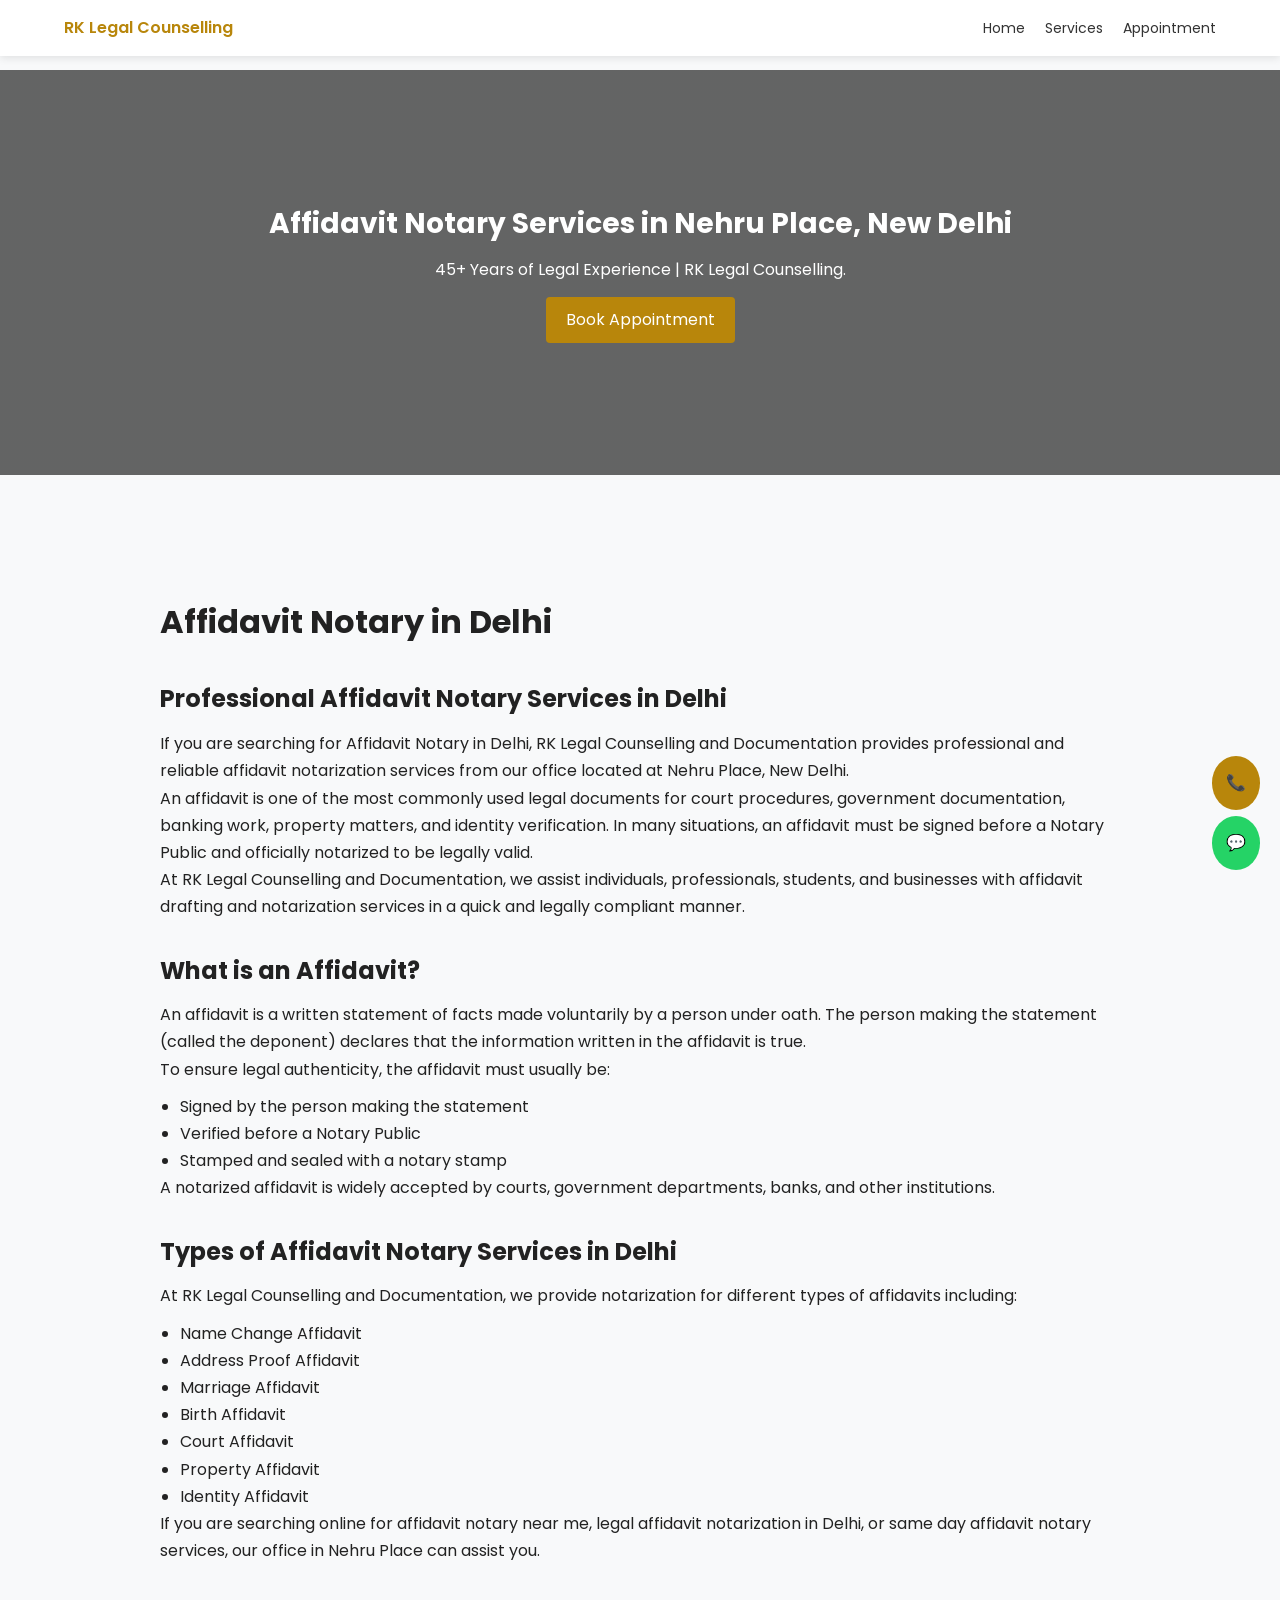
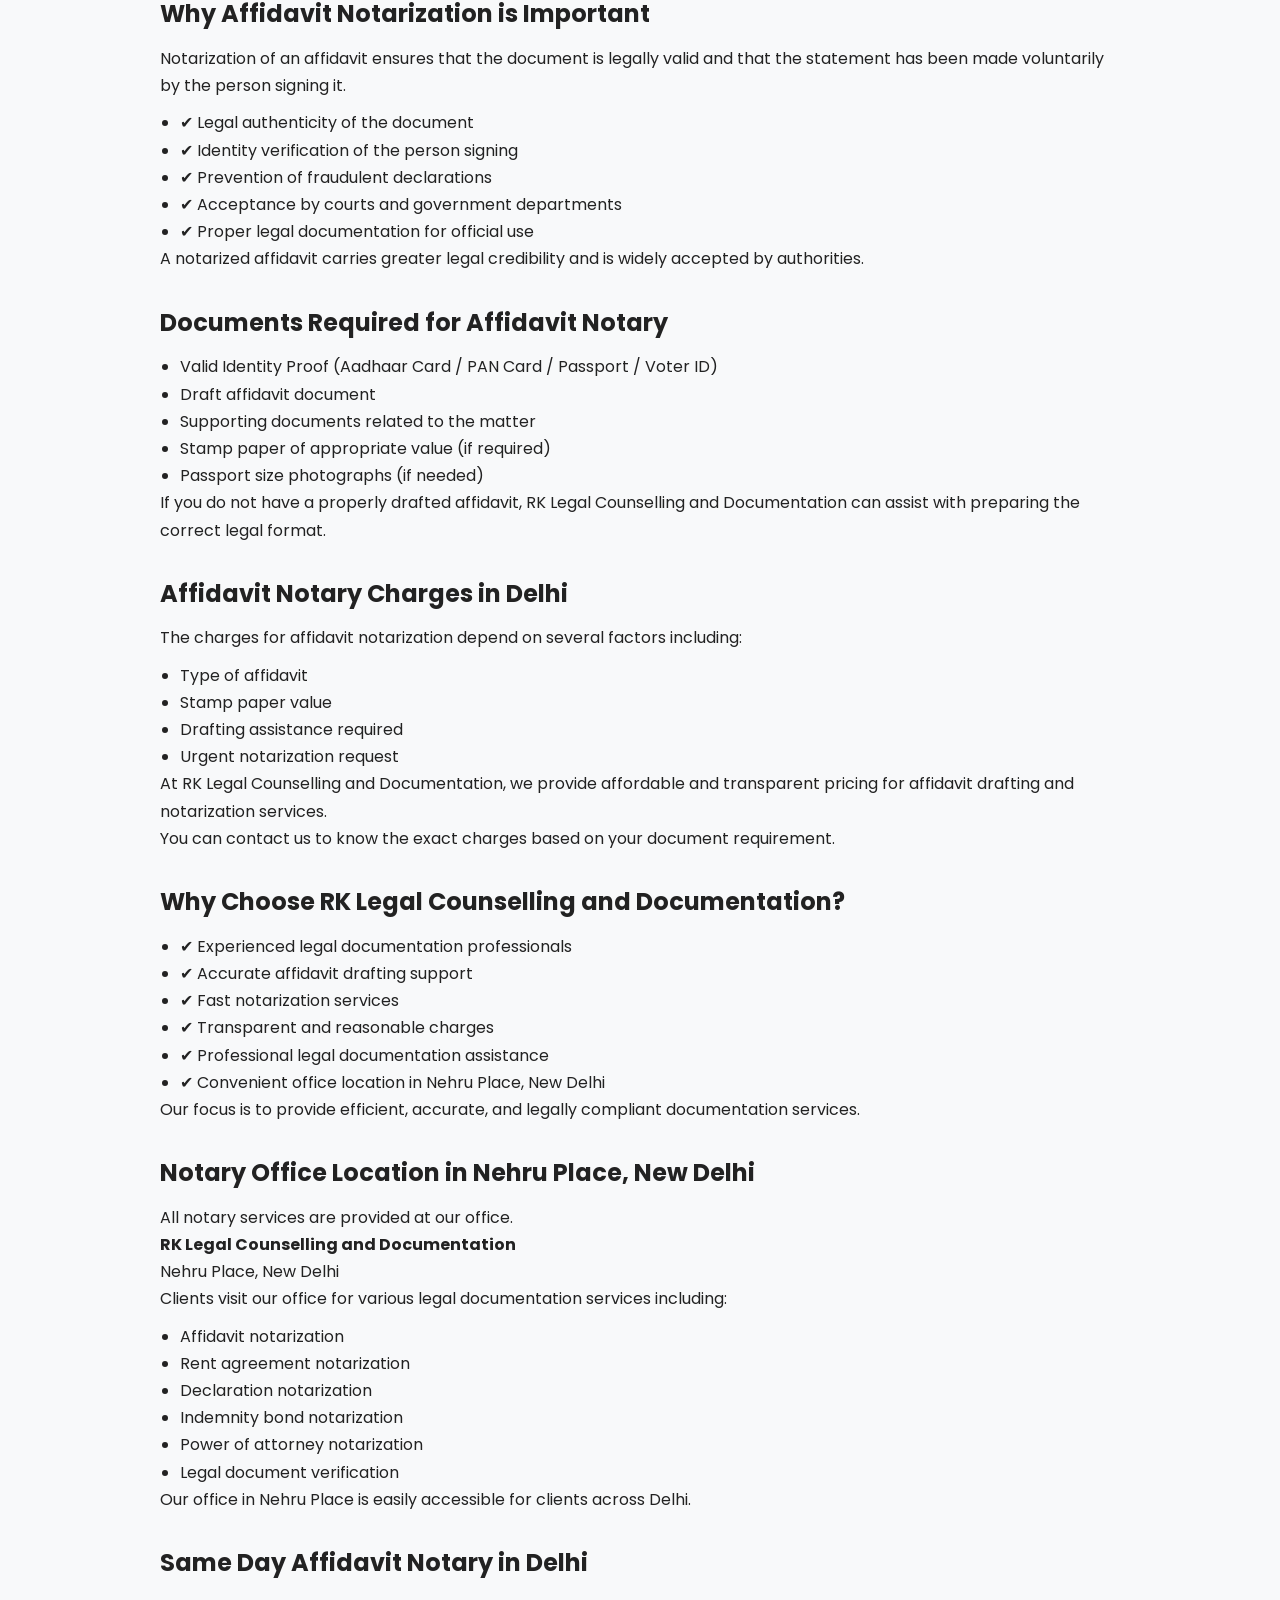
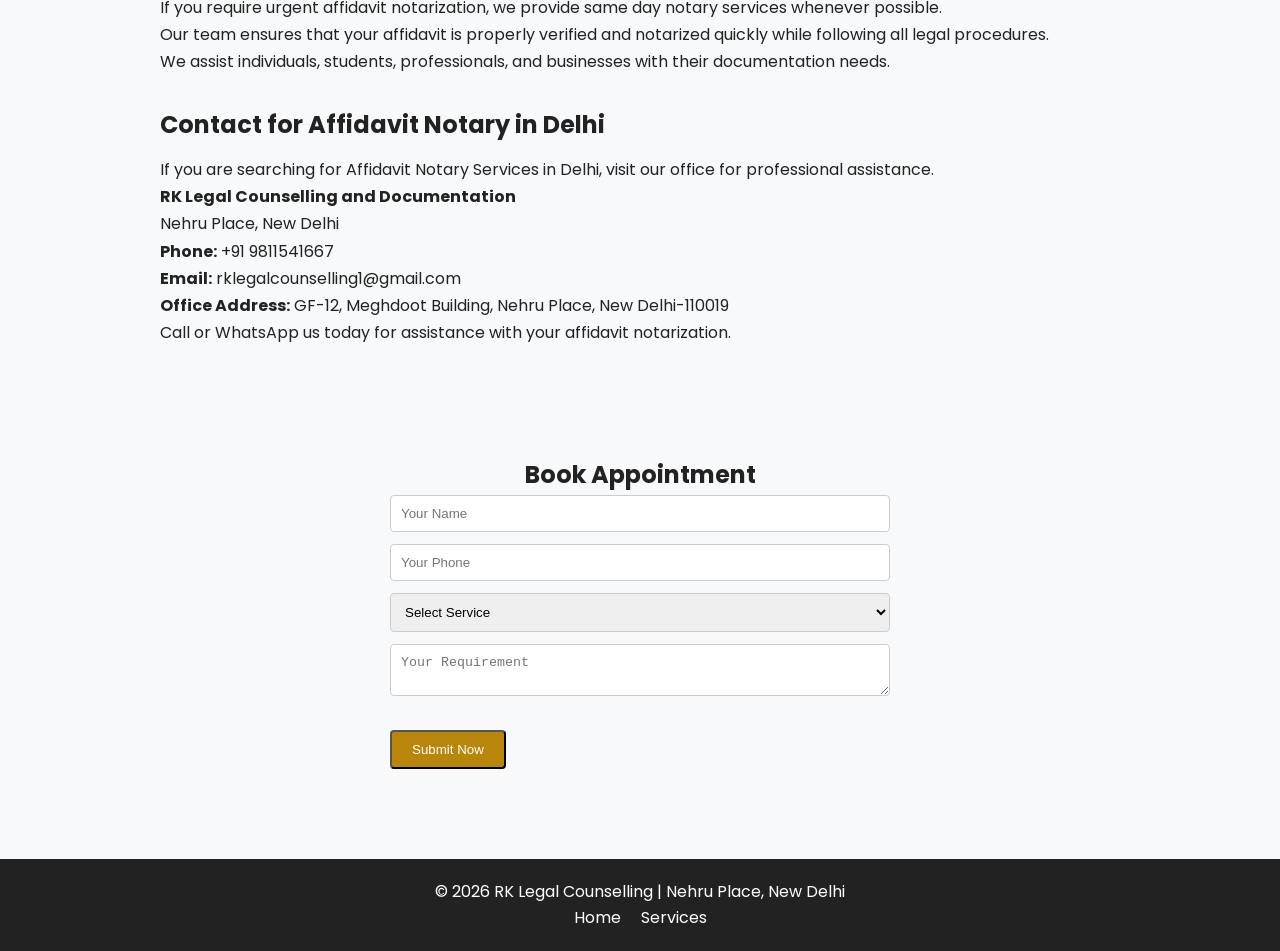
<file: affidavit-notary-delhi.html>
<!DOCTYPE html>
<html lang="en">
<head>
<meta charset="UTF-8">
<meta name="viewport" content="width=device-width, initial-scale=1.0">

<title>Affidavit Notary in Delhi | Notary Public in Nehru Place | 45+ Years Experience | RK Legal Counselling</title>

<meta name="description" content="Affidavit Notary in Delhi at RK Legal Counselling, Nehru Place. 45+ Years of Legal Experience in Notary Public Services, Affidavit Attestation, Legal Verification & Document Notarization for Delhi NCR clients.">
<link rel="icon" type="image/png" href="fevicon.png">
<link href="https://fonts.googleapis.com/css2?family=Poppins:wght@400;600&display=swap" rel="stylesheet">

<style>

/* RESET */
*{
margin:0;
padding:0;
box-sizing:border-box;
}

body{
font-family:'Poppins',sans-serif;
background:#f8f9fa;
color:#222;
line-height:1.6;
}

/* NAVBAR */
.navbar{
position:fixed;
top:0;
width:100%;
background:white;
display:flex;
justify-content:space-between;
align-items:center;
padding:15px 5%;
box-shadow:0 2px 8px rgba(0,0,0,0.1);
z-index:1000;
}

.logo a{
text-decoration:none;
color:#b8860b;
font-weight:600;
}

.nav-links{
display:flex;
gap:20px;
list-style:none;
}

.nav-links a{
text-decoration:none;
color:#333;
font-size:14px;
}

/* HERO */
.hero{
margin-top:70px;
height:45vh;
background:linear-gradient(rgba(0,0,0,.6),rgba(0,0,0,.6)),
url('https://images.unsplash.com/photo-1589829545856-d10d557cf95f');
background-size:cover;
background-position:center;
display:flex;
align-items:center;
justify-content:center;
text-align:center;
color:white;
padding:20px;
}

.hero h1{
font-size:28px;
margin-bottom:10px;
}

.btn-gold{
background:#b8860b;
color:white;
padding:10px 20px;
border-radius:4px;
text-decoration:none;
display:inline-block;
margin-top:15px;
}

/* CONTENT */
.page-content{
max-width:1000px;
margin:auto;
padding:120px 20px 60px;
line-height:1.7;
}

.page-content h1{
font-size:32px;
margin-bottom:10px;
}

.page-content h2{
margin-top:30px;
margin-bottom:10px;
}

.page-content ul{
margin-left:20px;
margin-top:10px;
}

/* APPOINTMENT */
.appointment{
padding:50px 5%;
}

form{
max-width:500px;
margin:auto;
}

form input,
form select,
form textarea{
width:100%;
padding:10px;
margin-bottom:12px;
border-radius:4px;
border:1px solid #ccc;
}

/* FOOTER */
footer{
background:#222;
color:white;
text-align:center;
padding:20px;
margin-top:40px;
}

footer a{
color:white;
text-decoration:none;
margin:0 8px;
}

/* FLOAT BUTTONS */
.float-call{
position:fixed;
bottom:90px;
right:20px;
background:#b8860b;
color:white;
padding:14px;
border-radius:50%;
text-decoration:none;
}

.float-whatsapp{
position:fixed;
bottom:30px;
right:20px;
background:#25D366;
color:white;
padding:14px;
border-radius:50%;
text-decoration:none;
}

</style>
</head>

<body>

<!-- NAVBAR -->
<nav class="navbar">
<div class="logo">
<a href="index.html">RK Legal Counselling</a>
</div>

<ul class="nav-links">
<li><a href="index.html">Home</a></li>
<li><a href="index.html#services">Services</a></li>
<li><a href="index.html#appointment">Appointment</a></li>
</ul>
</nav>


<!-- HERO -->
<section class="hero">
<div>
<h1>Affidavit Notary Services in Nehru Place, New Delhi</h1>
<p>45+ Years of Legal Experience | RK Legal Counselling.</p>
<a href="#appointment" class="btn-gold">Book Appointment</a>
</div>
</section>


<!-- CONTENT -->
<section class="page-content">

<h1>Affidavit Notary in Delhi</h1>

<h2>Professional Affidavit Notary Services in Delhi</h2>

<p>
If you are searching for Affidavit Notary in Delhi, RK Legal Counselling and Documentation provides professional and reliable affidavit notarization services from our office located at Nehru Place, New Delhi.
</p>

<p>
An affidavit is one of the most commonly used legal documents for court procedures, government documentation, banking work, property matters, and identity verification. In many situations, an affidavit must be signed before a Notary Public and officially notarized to be legally valid.
</p>

<p>
At RK Legal Counselling and Documentation, we assist individuals, professionals, students, and businesses with affidavit drafting and notarization services in a quick and legally compliant manner.
</p>

<h2>What is an Affidavit?</h2>

<p>
An affidavit is a written statement of facts made voluntarily by a person under oath. The person making the statement (called the deponent) declares that the information written in the affidavit is true.
</p>

<p>
To ensure legal authenticity, the affidavit must usually be:
</p>

<ul>
<li>Signed by the person making the statement</li>
<li>Verified before a Notary Public</li>
<li>Stamped and sealed with a notary stamp</li>
</ul>

<p>
A notarized affidavit is widely accepted by courts, government departments, banks, and other institutions.
</p>

<h2>Types of Affidavit Notary Services in Delhi</h2>

<p>
At RK Legal Counselling and Documentation, we provide notarization for different types of affidavits including:
</p>

<ul>
<li>Name Change Affidavit</li>
<li>Address Proof Affidavit</li>
<li>Marriage Affidavit</li>
<li>Birth Affidavit</li>
<li>Court Affidavit</li>
<li>Property Affidavit</li>
<li>Identity Affidavit</li>
</ul>

<p>
If you are searching online for affidavit notary near me, legal affidavit notarization in Delhi, or same day affidavit notary services, our office in Nehru Place can assist you.
</p>

<h2>Why Affidavit Notarization is Important</h2>

<p>
Notarization of an affidavit ensures that the document is legally valid and that the statement has been made voluntarily by the person signing it.
</p>

<ul>
<li>✔ Legal authenticity of the document</li>
<li>✔ Identity verification of the person signing</li>
<li>✔ Prevention of fraudulent declarations</li>
<li>✔ Acceptance by courts and government departments</li>
<li>✔ Proper legal documentation for official use</li>
</ul>

<p>
A notarized affidavit carries greater legal credibility and is widely accepted by authorities.
</p>

<h2>Documents Required for Affidavit Notary</h2>

<ul>
<li>Valid Identity Proof (Aadhaar Card / PAN Card / Passport / Voter ID)</li>
<li>Draft affidavit document</li>
<li>Supporting documents related to the matter</li>
<li>Stamp paper of appropriate value (if required)</li>
<li>Passport size photographs (if needed)</li>
</ul>

<p>
If you do not have a properly drafted affidavit, RK Legal Counselling and Documentation can assist with preparing the correct legal format.
</p>

<h2>Affidavit Notary Charges in Delhi</h2>

<p>
The charges for affidavit notarization depend on several factors including:
</p>

<ul>
<li>Type of affidavit</li>
<li>Stamp paper value</li>
<li>Drafting assistance required</li>
<li>Urgent notarization request</li>
</ul>

<p>
At RK Legal Counselling and Documentation, we provide affordable and transparent pricing for affidavit drafting and notarization services.
</p>

<p>
You can contact us to know the exact charges based on your document requirement.
</p>

<h2>Why Choose RK Legal Counselling and Documentation?</h2>

<ul>
<li>✔ Experienced legal documentation professionals</li>
<li>✔ Accurate affidavit drafting support</li>
<li>✔ Fast notarization services</li>
<li>✔ Transparent and reasonable charges</li>
<li>✔ Professional legal documentation assistance</li>
<li>✔ Convenient office location in Nehru Place, New Delhi</li>
</ul>

<p>
Our focus is to provide efficient, accurate, and legally compliant documentation services.
</p>

<h2>Notary Office Location in Nehru Place, New Delhi</h2>

<p>
All notary services are provided at our office.
</p>

<p>
<strong>RK Legal Counselling and Documentation</strong><br>
Nehru Place, New Delhi
</p>

<p>
Clients visit our office for various legal documentation services including:
</p>

<ul>
<li>Affidavit notarization</li>
<li>Rent agreement notarization</li>
<li>Declaration notarization</li>
<li>Indemnity bond notarization</li>
<li>Power of attorney notarization</li>
<li>Legal document verification</li>
</ul>

<p>
Our office in Nehru Place is easily accessible for clients across Delhi.
</p>

<h2>Same Day Affidavit Notary in Delhi</h2>

<p>
If you require urgent affidavit notarization, we provide same day notary services whenever possible.
</p>

<p>
Our team ensures that your affidavit is properly verified and notarized quickly while following all legal procedures.
</p>

<p>
We assist individuals, students, professionals, and businesses with their documentation needs.
</p>

<h2>Contact for Affidavit Notary in Delhi</h2>

<p>
If you are searching for Affidavit Notary Services in Delhi, visit our office for professional assistance.
</p>

<p>
<strong>RK Legal Counselling and Documentation</strong><br>
Nehru Place, New Delhi
</p>

<p>
<strong>Phone:</strong> +91 9811541667<br>
<strong>Email:</strong> rklegalcounselling1@gmail.com<br>
<strong>Office Address:</strong> GF-12, Meghdoot Building, Nehru Place, New Delhi-110019
</p>

<p>
Call or WhatsApp us today for assistance with your affidavit notarization.
</p>

</section>

<!-- APPOINTMENT -->
<section id="appointment" class="appointment">
<Center><h2 class="section-title">Book Appointment</h2></Center>

<form id="appointmentForm">
<input type="text" placeholder="Your Name" required>
<input type="tel" placeholder="Your Phone" required>

<select required>
<option>Select Service</option>
<option>Affidavit - Name Change</option>
<option>Affidavit - Marriage</option>
<option>Affidavit - Address Proof</option>
<option>Affidavit - Birth</option>
<option>Affidavit - Death</option>
<option>Affidavit - Income</option>
<option>Rent Agreement</option>
<option>Service Agreement</option>
<option>Hire Agreement</option>
<option>Partnership Agreement</option>
<option>Business Agreement</option>
<option>Property Sale Agreement</option>
<option>Property Purchase Agreement</option>
<option>General Power of Attorney</option>
<option>Special Power of Attorney</option>
<option>Document Attestation</option>
<option>Property Verification</option>
<option>Company Documentation</option>
<option>Legal Notice Drafting</option>
<option>Will Drafting</option>
<option>Loan Agreement</option>
<option>Stamp Paper Documentation</option>
<option>Gazette Name Change</option>
<option>Vehicle Sale Agreement</option>
<option>Translation of Legal Documents</option>
</select>

<textarea placeholder="Your Requirement"></textarea>

<button type="submit" class="btn-gold">Submit Now</button>
</form>
</section>

<!-- FLOAT BUTTONS -->
<a href="tel:+91XXXXXXXXXX" class="float-call">📞</a>
<a href="https://wa.me/91XXXXXXXXXX" class="float-whatsapp">💬</a>


<!-- FOOTER -->
<footer>
<p>© 2026 RK Legal Counselling | Nehru Place, New Delhi</p>
<a href="index.html">Home</a>
<a href="index.html#services">Services</a>
</footer>
 
<script> // ===============================
  // APPOINTMENT FORM SUBMIT (WHATSAPP)
  // ===============================
  const form = document.getElementById("appointmentForm");

  if (form) {
    form.addEventListener("submit", function (e) {
      e.preventDefault();

      const name = form.querySelector("input[type='text']").value.trim();
      const phone = form.querySelector("input[type='tel']").value.trim();
      const service = form.querySelector("select").value;
      const messageField = form.querySelector("textarea").value.trim();

      if (!name || !phone || service === "Select Service") {
        alert("Please fill all required fields.");
        return;
      }

      // 👉 YOUR WHATSAPP NUMBER (WITH COUNTRY CODE)
      const whatsappNumber = "918700980489";

      const message =
        "New Appointment Request:%0A%0A" +
        "Name: " + name + "%0A" +
        "Phone: " + phone + "%0A" +
        "Service: " + service + "%0A" +
        "Requirement: " + messageField;

      const whatsappURL =
        "https://wa.me/" + whatsappNumber + "?text=" + message;

      window.open(whatsappURL, "_blank");

      form.reset();
    });
  }


</script>
</body>
</html>
</file>
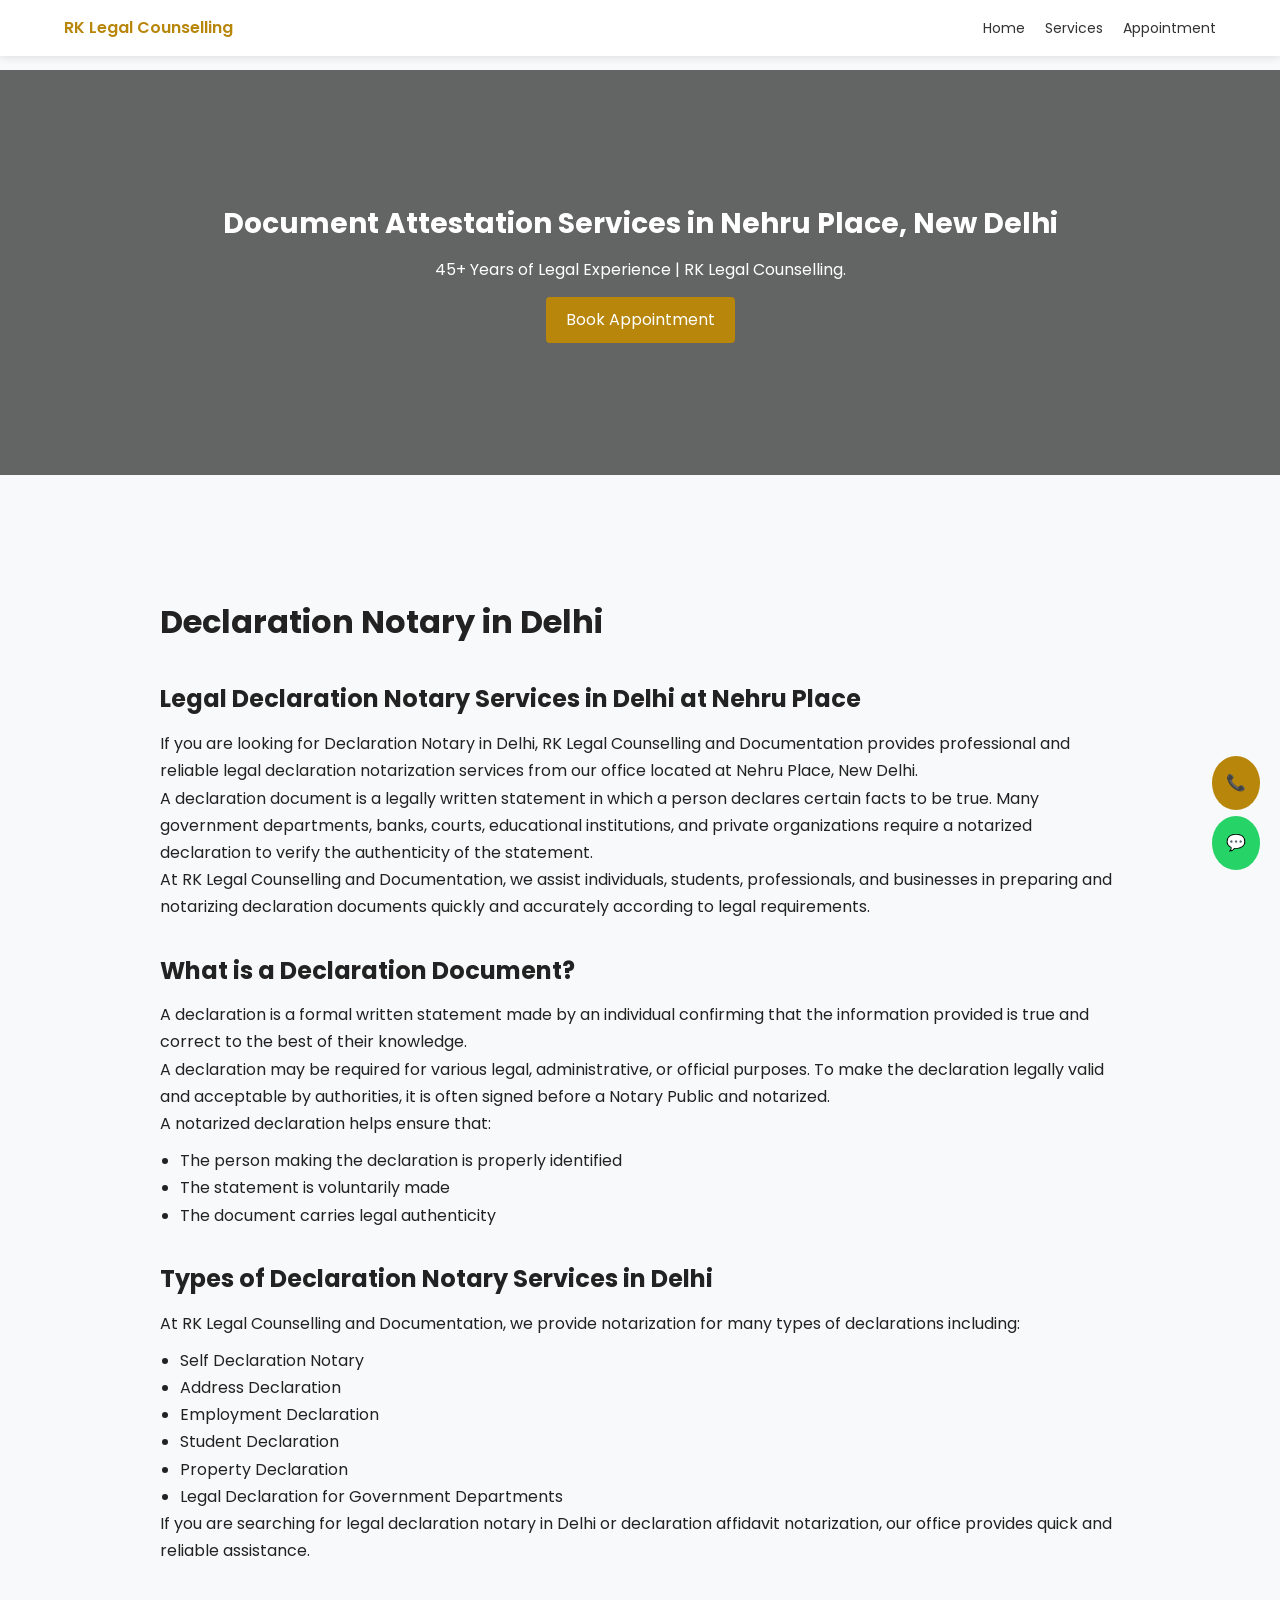
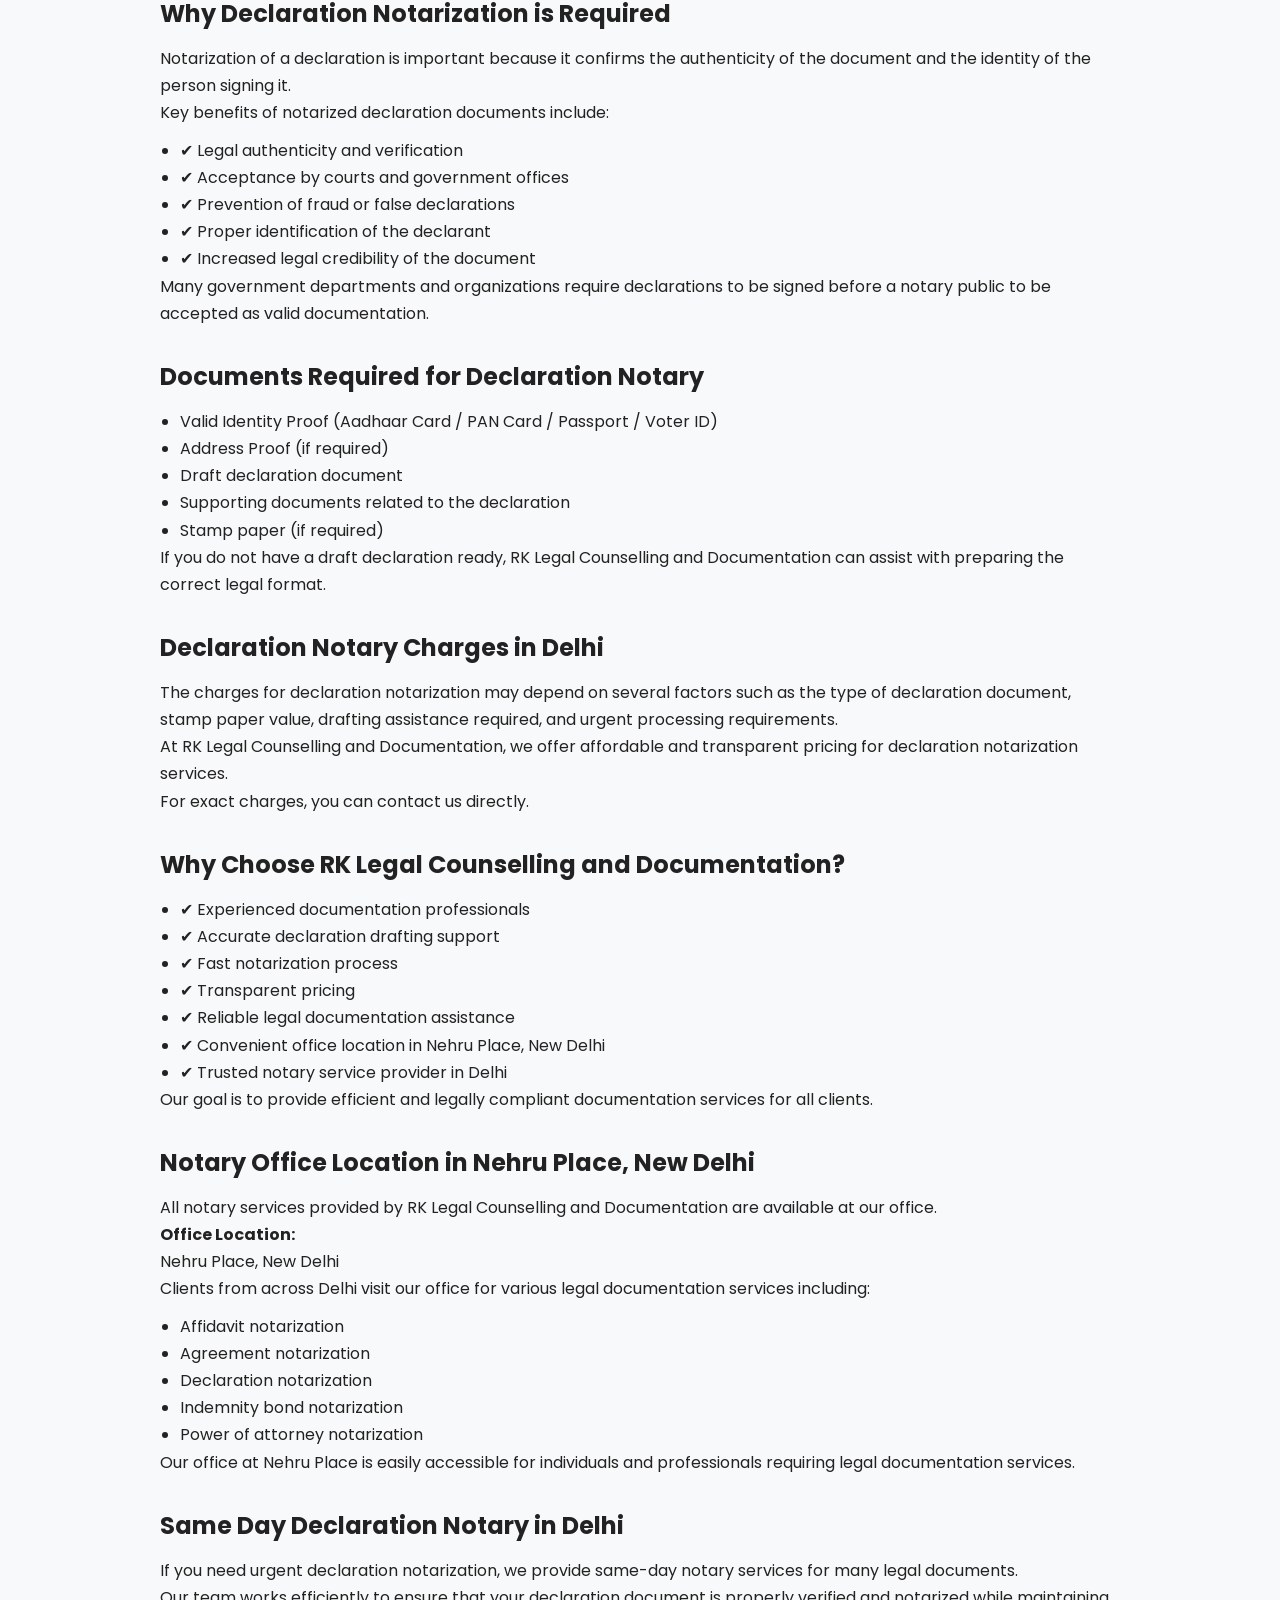
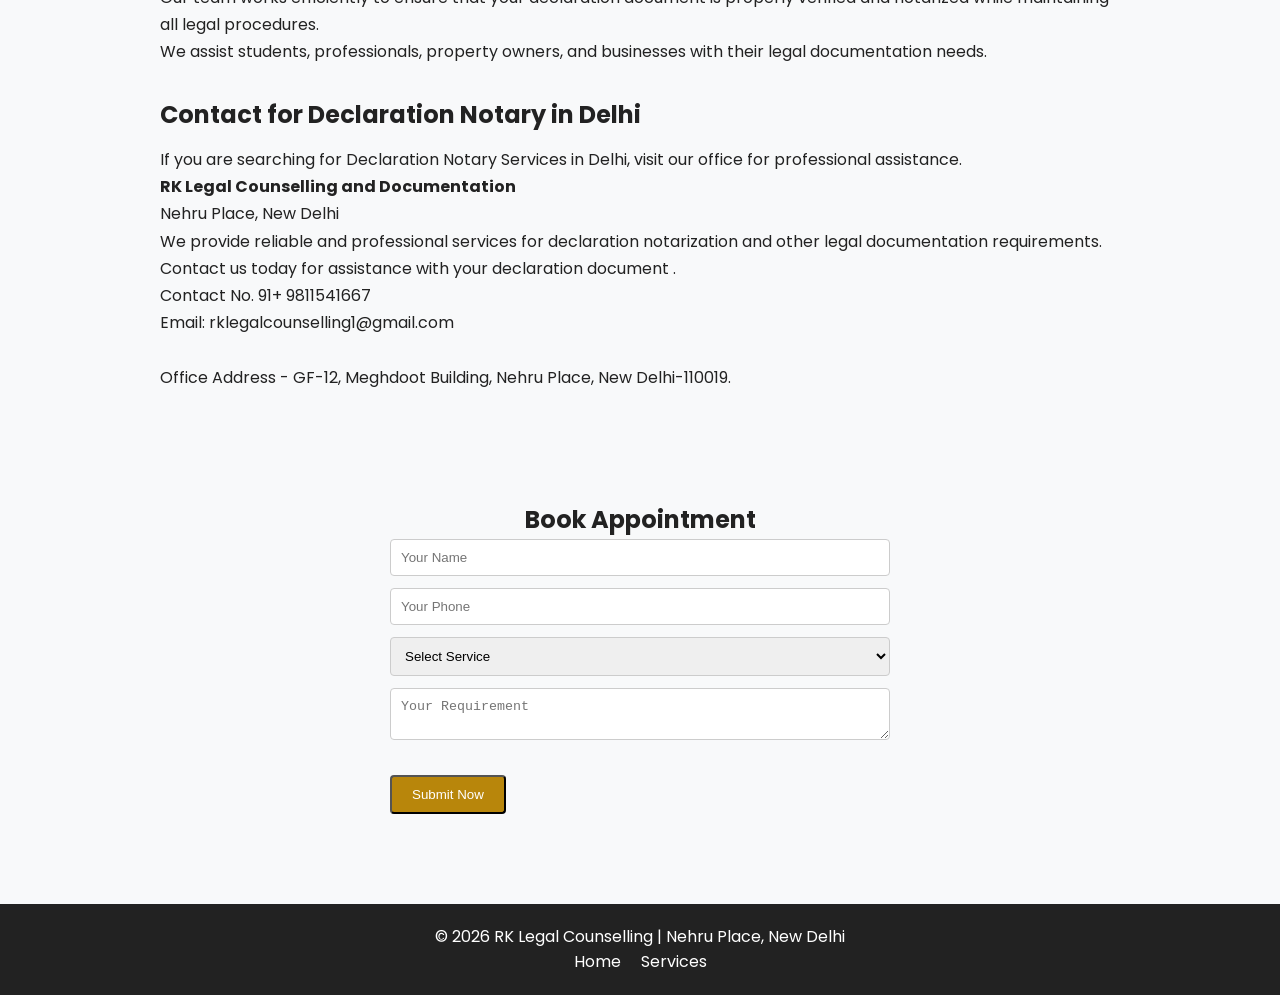
<file: declaration-notary-delhi.html>
<!DOCTYPE html>
<html lang="en">
<head>
<meta charset="UTF-8">
<meta name="viewport" content="width=device-width, initial-scale=1.0">

<title>Document Attestation in Nehru Place Delhi | RK Legal Counselling</title>

<meta name="description" content="Professional Document Attestation Services in Nehru Place, New Delhi. Visit RK Legal Counselling for legal notary attestation services for Delhi NCR clients.">
<link rel="icon" type="image/png" href="fevicon.png">
<link href="https://fonts.googleapis.com/css2?family=Poppins:wght@400;600&display=swap" rel="stylesheet">

<style>

/* RESET */
*{
margin:0;
padding:0;
box-sizing:border-box;
}

body{
font-family:'Poppins',sans-serif;
background:#f8f9fa;
color:#222;
line-height:1.6;
}

/* NAVBAR */
.navbar{
position:fixed;
top:0;
width:100%;
background:white;
display:flex;
justify-content:space-between;
align-items:center;
padding:15px 5%;
box-shadow:0 2px 8px rgba(0,0,0,0.1);
z-index:1000;
}

.logo a{
text-decoration:none;
color:#b8860b;
font-weight:600;
}

.nav-links{
display:flex;
gap:20px;
list-style:none;
}

.nav-links a{
text-decoration:none;
color:#333;
font-size:14px;
}

/* HERO */
.hero{
margin-top:70px;
height:45vh;
background:linear-gradient(rgba(0,0,0,.6),rgba(0,0,0,.6)),
url('https://images.unsplash.com/photo-1589829545856-d10d557cf95f');
background-size:cover;
background-position:center;
display:flex;
align-items:center;
justify-content:center;
text-align:center;
color:white;
padding:20px;
}

.hero h1{
font-size:28px;
margin-bottom:10px;
}

.btn-gold{
background:#b8860b;
color:white;
padding:10px 20px;
border-radius:4px;
text-decoration:none;
display:inline-block;
margin-top:15px;
}

/* CONTENT */
.page-content{
max-width:1000px;
margin:auto;
padding:120px 20px 60px;
line-height:1.7;
}

.page-content h1{
font-size:32px;
margin-bottom:10px;
}

.page-content h2{
margin-top:30px;
margin-bottom:10px;
}

.page-content ul{
margin-left:20px;
margin-top:10px;
}

/* APPOINTMENT */
.appointment{
padding:50px 5%;
}

form{
max-width:500px;
margin:auto;
}

form input,
form select,
form textarea{
width:100%;
padding:10px;
margin-bottom:12px;
border-radius:4px;
border:1px solid #ccc;
}


/* FOOTER */
footer{
background:#222;
color:white;
text-align:center;
padding:20px;
margin-top:40px;
}

footer a{
color:white;
text-decoration:none;
margin:0 8px;
}

/* FLOAT BUTTONS */
.float-call{
position:fixed;
bottom:90px;
right:20px;
background:#b8860b;
color:white;
padding:14px;
border-radius:50%;
text-decoration:none;
}

.float-whatsapp{
position:fixed;
bottom:30px;
right:20px;
background:#25D366;
color:white;
padding:14px;
border-radius:50%;
text-decoration:none;
}

</style>
</head>

<body>

<!-- NAVBAR -->
<nav class="navbar">
<div class="logo">
<a href="index.html">RK Legal Counselling</a>
</div>

<ul class="nav-links">
<li><a href="index.html">Home</a></li>
<li><a href="index.html#services">Services</a></li>
<li><a href="index.html#appointment">Appointment</a></li>
</ul>
</nav>


<!-- HERO -->
<section class="hero">
<div>
<h1>Document Attestation Services in Nehru Place, New Delhi</h1>
<p>45+ Years of Legal Experience | RK Legal Counselling.</p>
<a href="#appointment" class="btn-gold">Book Appointment</a>
</div>
</section>


<!-- CONTENT -->
<section class="page-content">

<h1>Declaration Notary in Delhi</h1>

<h2>Legal Declaration Notary Services in Delhi at Nehru Place</h2>

<p>
If you are looking for Declaration Notary in Delhi, RK Legal Counselling and Documentation provides professional and reliable legal declaration notarization services from our office located at Nehru Place, New Delhi.
</p>

<p>
A declaration document is a legally written statement in which a person declares certain facts to be true. Many government departments, banks, courts, educational institutions, and private organizations require a notarized declaration to verify the authenticity of the statement.
</p>

<p>
At RK Legal Counselling and Documentation, we assist individuals, students, professionals, and businesses in preparing and notarizing declaration documents quickly and accurately according to legal requirements.
</p>

<h2>What is a Declaration Document?</h2>

<p>
A declaration is a formal written statement made by an individual confirming that the information provided is true and correct to the best of their knowledge.
</p>

<p>
A declaration may be required for various legal, administrative, or official purposes. To make the declaration legally valid and acceptable by authorities, it is often signed before a Notary Public and notarized.
</p>

<p>A notarized declaration helps ensure that:</p>

<ul>
<li>The person making the declaration is properly identified</li>
<li>The statement is voluntarily made</li>
<li>The document carries legal authenticity</li>
</ul>

<h2>Types of Declaration Notary Services in Delhi</h2>

<p>
At RK Legal Counselling and Documentation, we provide notarization for many types of declarations including:
</p>

<ul>
<li>Self Declaration Notary</li>
<li>Address Declaration</li>
<li>Employment Declaration</li>
<li>Student Declaration</li>
<li>Property Declaration</li>
<li>Legal Declaration for Government Departments</li>
</ul>

<p>
If you are searching for legal declaration notary in Delhi or declaration affidavit notarization, our office provides quick and reliable assistance.
</p>

<h2>Why Declaration Notarization is Required</h2>

<p>
Notarization of a declaration is important because it confirms the authenticity of the document and the identity of the person signing it.
</p>

<p>Key benefits of notarized declaration documents include:</p>

<ul>
<li>✔ Legal authenticity and verification</li>
<li>✔ Acceptance by courts and government offices</li>
<li>✔ Prevention of fraud or false declarations</li>
<li>✔ Proper identification of the declarant</li>
<li>✔ Increased legal credibility of the document</li>
</ul>

<p>
Many government departments and organizations require declarations to be signed before a notary public to be accepted as valid documentation.
</p>

<h2>Documents Required for Declaration Notary</h2>

<ul>
<li>Valid Identity Proof (Aadhaar Card / PAN Card / Passport / Voter ID)</li>
<li>Address Proof (if required)</li>
<li>Draft declaration document</li>
<li>Supporting documents related to the declaration</li>
<li>Stamp paper (if required)</li>
</ul>

<p>
If you do not have a draft declaration ready, RK Legal Counselling and Documentation can assist with preparing the correct legal format.
</p>

<h2>Declaration Notary Charges in Delhi</h2>

<p>
The charges for declaration notarization may depend on several factors such as the type of declaration document, stamp paper value, drafting assistance required, and urgent processing requirements.
</p>

<p>
At RK Legal Counselling and Documentation, we offer affordable and transparent pricing for declaration notarization services.
</p>

<p>
For exact charges, you can contact us directly.
</p>

<h2>Why Choose RK Legal Counselling and Documentation?</h2>

<ul>
<li>✔ Experienced documentation professionals</li>
<li>✔ Accurate declaration drafting support</li>
<li>✔ Fast notarization process</li>
<li>✔ Transparent pricing</li>
<li>✔ Reliable legal documentation assistance</li>
<li>✔ Convenient office location in Nehru Place, New Delhi</li>
<li>✔ Trusted notary service provider in Delhi</li>
</ul>

<p>
Our goal is to provide efficient and legally compliant documentation services for all clients.
</p>

<h2>Notary Office Location in Nehru Place, New Delhi</h2>

<p>
All notary services provided by RK Legal Counselling and Documentation are available at our office.
</p>

<p>
<strong>Office Location:</strong><br>
Nehru Place, New Delhi
</p>

<p>
Clients from across Delhi visit our office for various legal documentation services including:
</p>

<ul>
<li>Affidavit notarization</li>
<li>Agreement notarization</li>
<li>Declaration notarization</li>
<li>Indemnity bond notarization</li>
<li>Power of attorney notarization</li>
</ul>

<p>
Our office at Nehru Place is easily accessible for individuals and professionals requiring legal documentation services.
</p>

<h2>Same Day Declaration Notary in Delhi</h2>

<p>
If you need urgent declaration notarization, we provide same-day notary services for many legal documents.
</p>

<p>
Our team works efficiently to ensure that your declaration document is properly verified and notarized while maintaining all legal procedures.
</p>

<p>
We assist students, professionals, property owners, and businesses with their legal documentation needs.
</p>

<h2>Contact for Declaration Notary in Delhi</h2>

<p>
If you are searching for Declaration Notary Services in Delhi, visit our office for professional assistance.
</p>

<p>
<strong>RK Legal Counselling and Documentation</strong><br>
Nehru Place, New Delhi
</p>

<p>
We provide reliable and professional services for declaration notarization and other legal documentation requirements.
</p>

<p>
Contact us today for assistance with your declaration document .
</p>
<p>
Contact No. 91+ 9811541667 <br>Email: rklegalcounselling1@gmail.com</br> 
<br> Office Address - GF-12, Meghdoot Building, Nehru Place, New Delhi-110019.</br>
</p>

</section>

<!-- APPOINTMENT -->
<section id="appointment" class="appointment">
<Center><h2 class="section-title">Book Appointment</h2></Center>

<form id="appointmentForm">
<input type="text" placeholder="Your Name" required>
<input type="tel" placeholder="Your Phone" required>

<select required>
<option>Select Service</option>
<option>Affidavit - Name Change</option>
<option>Affidavit - Marriage</option>
<option>Affidavit - Address Proof</option>
<option>Affidavit - Birth</option>
<option>Affidavit - Death</option>
<option>Affidavit - Income</option>
<option>Rent Agreement</option>
<option>Service Agreement</option>
<option>Hire Agreement</option>
<option>Partnership Agreement</option>
<option>Business Agreement</option>
<option>Property Sale Agreement</option>
<option>Property Purchase Agreement</option>
<option>General Power of Attorney</option>
<option>Special Power of Attorney</option>
<option>Document Attestation</option>
<option>Property Verification</option>
<option>Company Documentation</option>
<option>Legal Notice Drafting</option>
<option>Will Drafting</option>
<option>Loan Agreement</option>
<option>Stamp Paper Documentation</option>
<option>Gazette Name Change</option>
<option>Vehicle Sale Agreement</option>
<option>Translation of Legal Documents</option>
</select>

<textarea placeholder="Your Requirement"></textarea>

<button type="submit" class="btn-gold">Submit Now</button>
</form>
</section>

<!-- FLOAT BUTTONS -->
<a href="tel:+91XXXXXXXXXX" class="float-call">📞</a>
<a href="https://wa.me/91XXXXXXXXXX" class="float-whatsapp">💬</a>


<!-- FOOTER -->
<footer>
<p>© 2026 RK Legal Counselling | Nehru Place, New Delhi</p>
<a href="index.html">Home</a>
<a href="index.html#services">Services</a>
</footer>
 
<script> // ===============================
  // APPOINTMENT FORM SUBMIT (WHATSAPP)
  // ===============================
  const form = document.getElementById("appointmentForm");

  if (form) {
    form.addEventListener("submit", function (e) {
      e.preventDefault();

      const name = form.querySelector("input[type='text']").value.trim();
      const phone = form.querySelector("input[type='tel']").value.trim();
      const service = form.querySelector("select").value;
      const messageField = form.querySelector("textarea").value.trim();

      if (!name || !phone || service === "Select Service") {
        alert("Please fill all required fields.");
        return;
      }

      // 👉 YOUR WHATSAPP NUMBER (WITH COUNTRY CODE)
      const whatsappNumber = "918700980489";

      const message =
        "New Appointment Request:%0A%0A" +
        "Name: " + name + "%0A" +
        "Phone: " + phone + "%0A" +
        "Service: " + service + "%0A" +
        "Requirement: " + messageField;

      const whatsappURL =
        "https://wa.me/" + whatsappNumber + "?text=" + message;

      window.open(whatsappURL, "_blank");

      form.reset();
    });
  }


</script>
</body>
</html>
</file>
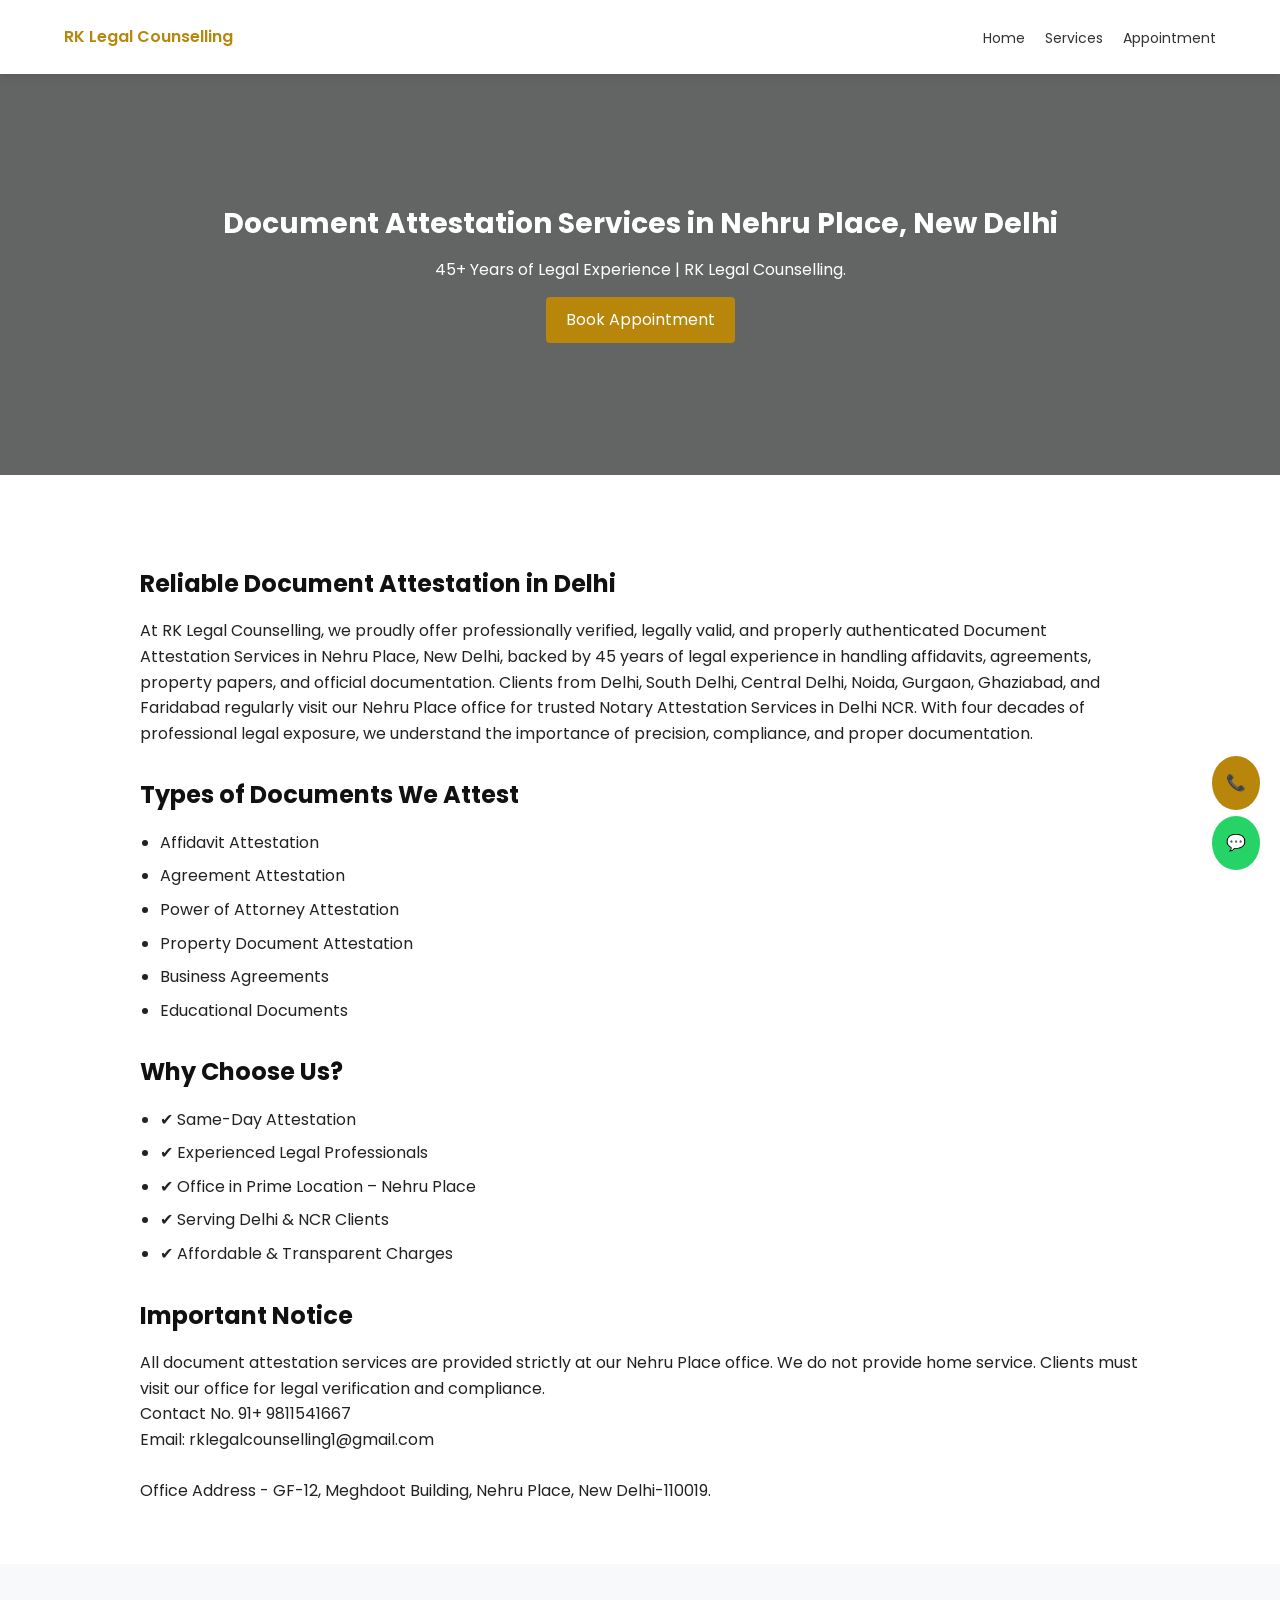
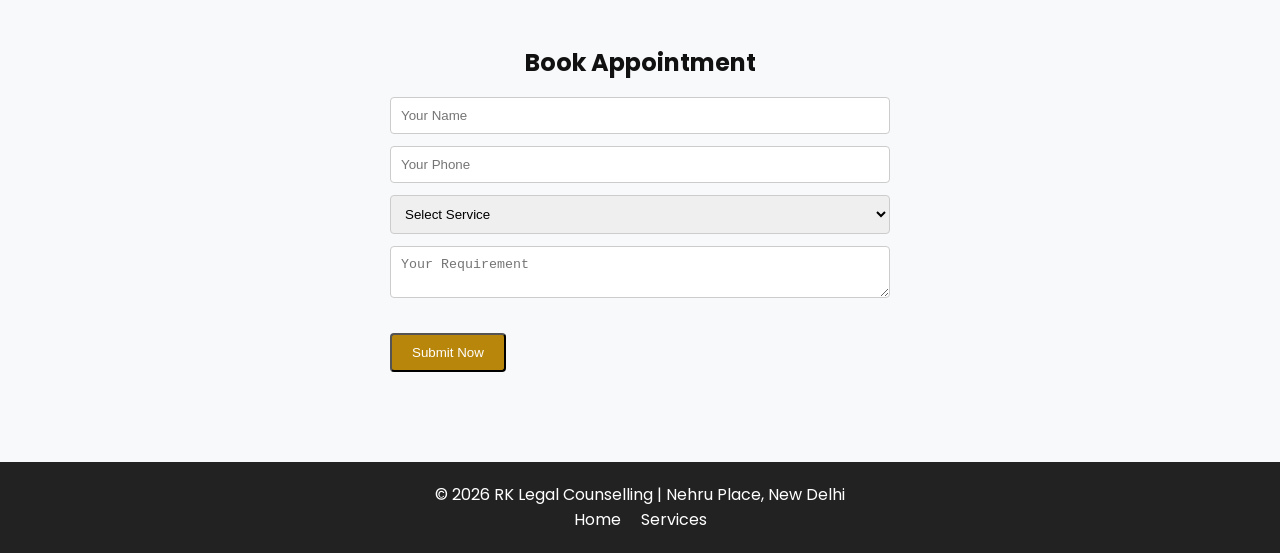
<file: document-attestation-delhi.html>
<!DOCTYPE html>
<html lang="en">
<head>
<meta charset="UTF-8">
<meta name="viewport" content="width=device-width, initial-scale=1.0">

<title>Document Attestation in Nehru Place Delhi | RK Legal Counselling</title>

<meta name="description" content="Professional Document Attestation Services in Nehru Place, New Delhi. Visit RK Legal Counselling for legal notary attestation services for Delhi NCR clients.">
<link rel="icon" type="image/png" href="fevicon.png">
<link href="https://fonts.googleapis.com/css2?family=Poppins:wght@400;600&display=swap" rel="stylesheet">

<style>

/* RESET */
*{
margin:0;
padding:0;
box-sizing:border-box;
}

body{
font-family:'Poppins',sans-serif;
background:#f8f9fa;
color:#222;
line-height:1.6;
}

/* NAVBAR */
.navbar{
position:fixed;
top:0;
width:100%;
background:white;
display:flex;
justify-content:space-between;
align-items:center;
padding:15px 5%;
box-shadow:0 2px 8px rgba(0,0,0,0.1);
z-index:1000;
}

.logo a{
text-decoration:none;
color:#b8860b;
font-weight:600;
}

.nav-links{
display:flex;
gap:20px;
list-style:none;
}

.nav-links a{
text-decoration:none;
color:#333;
font-size:14px;
}

/* HERO */
.hero{
margin-top:70px;
height:45vh;
background:linear-gradient(rgba(0,0,0,.6),rgba(0,0,0,.6)),
url('https://images.unsplash.com/photo-1589829545856-d10d557cf95f');
background-size:cover;
background-position:center;
display:flex;
align-items:center;
justify-content:center;
text-align:center;
color:white;
padding:20px;
}

.hero h1{
font-size:28px;
margin-bottom:10px;
}

.btn-gold{
background:#b8860b;
color:white;
padding:10px 20px;
border-radius:4px;
text-decoration:none;
display:inline-block;
margin-top:15px;
}

/* CONTENT */
.content{
padding:60px 5%;
background:white;
}

.container{
max-width:1000px;
margin:auto;
}

h2{
margin:30px 0 15px;
color:#111;
}

ul{
margin-left:20px;
margin-top:10px;
}

li{
margin-bottom:8px;
}

/* APPOINTMENT */
.appointment{
padding:50px 5%;
}

form{
max-width:500px;
margin:auto;
}

form input,
form select,
form textarea{
width:100%;
padding:10px;
margin-bottom:12px;
border-radius:4px;
border:1px solid #ccc;
}


/* FOOTER */
footer{
background:#222;
color:white;
text-align:center;
padding:20px;
margin-top:40px;
}

footer a{
color:white;
text-decoration:none;
margin:0 8px;
}

/* FLOAT BUTTONS */
.float-call{
position:fixed;
bottom:90px;
right:20px;
background:#b8860b;
color:white;
padding:14px;
border-radius:50%;
text-decoration:none;
}

.float-whatsapp{
position:fixed;
bottom:30px;
right:20px;
background:#25D366;
color:white;
padding:14px;
border-radius:50%;
text-decoration:none;
}

</style>
</head>

<body>

<!-- NAVBAR -->
<nav class="navbar">
<div class="logo">
<a href="index.html">RK Legal Counselling</a>
</div>

<ul class="nav-links">
<li><a href="index.html">Home</a></li>
<li><a href="index.html#services">Services</a></li>
<li><a href="index.html#appointment">Appointment</a></li>
</ul>
</nav>


<!-- HERO -->
<section class="hero">
<div>
<h1>Document Attestation Services in Nehru Place, New Delhi</h1>
<p>45+ Years of Legal Experience | RK Legal Counselling.</p>
<a href="#appointment" class="btn-gold">Book Appointment</a>
</div>
</section>


<!-- CONTENT -->
<section class="content">
<div class="container">

<h2>Reliable Document Attestation in Delhi</h2>
<p>
At RK Legal Counselling, we proudly offer professionally verified, legally valid, and properly authenticated Document Attestation Services in Nehru Place, New Delhi, backed by 45 years of legal experience in handling affidavits, agreements, property papers, and official documentation.

Clients from Delhi, South Delhi, Central Delhi, Noida, Gurgaon, Ghaziabad, and Faridabad regularly visit our Nehru Place office for trusted Notary Attestation Services in Delhi NCR.

With four decades of professional legal exposure, we understand the importance of precision, compliance, and proper documentation.
</p>

<h2>Types of Documents We Attest</h2>
<ul>
<li>Affidavit Attestation</li>
<li>Agreement Attestation</li>
<li>Power of Attorney Attestation</li>
<li>Property Document Attestation</li>
<li>Business Agreements</li>
<li>Educational Documents</li>
</ul>

<h2>Why Choose Us?</h2>
<ul>
<li>✔ Same-Day Attestation</li>
<li>✔ Experienced Legal Professionals</li>
<li>✔ Office in Prime Location – Nehru Place</li>
<li>✔ Serving Delhi & NCR Clients</li>
<li>✔ Affordable & Transparent Charges</li>
</ul>

<h2>Important Notice</h2>
<p>
All document attestation services are provided strictly at our Nehru Place office. 
We do not provide home service. Clients must visit our office for legal verification and compliance.
</p>
<p>
Contact No. 91+ 9811541667 <br>Email: rklegalcounselling1@gmail.com</br> 
<br> Office Address - GF-12, Meghdoot Building, Nehru Place, New Delhi-110019.</br>
</p>

</div>
</section>


<!-- APPOINTMENT -->
<section id="appointment" class="appointment">
<Center><h2 class="section-title">Book Appointment</h2></Center>

<form id="appointmentForm">
<input type="text" placeholder="Your Name" required>
<input type="tel" placeholder="Your Phone" required>

<select required>
<option>Select Service</option>
<option>Affidavit - Name Change</option>
<option>Affidavit - Marriage</option>
<option>Affidavit - Address Proof</option>
<option>Affidavit - Birth</option>
<option>Affidavit - Death</option>
<option>Affidavit - Income</option>
<option>Rent Agreement</option>
<option>Service Agreement</option>
<option>Hire Agreement</option>
<option>Partnership Agreement</option>
<option>Business Agreement</option>
<option>Property Sale Agreement</option>
<option>Property Purchase Agreement</option>
<option>General Power of Attorney</option>
<option>Special Power of Attorney</option>
<option>Document Attestation</option>
<option>Property Verification</option>
<option>Company Documentation</option>
<option>Legal Notice Drafting</option>
<option>Will Drafting</option>
<option>Loan Agreement</option>
<option>Stamp Paper Documentation</option>
<option>Gazette Name Change</option>
<option>Vehicle Sale Agreement</option>
<option>Translation of Legal Documents</option>
</select>

<textarea placeholder="Your Requirement"></textarea>

<button type="submit" class="btn-gold">Submit Now</button>
</form>
</section>

<!-- FLOAT BUTTONS -->
<a href="tel:+91XXXXXXXXXX" class="float-call">📞</a>
<a href="https://wa.me/91XXXXXXXXXX" class="float-whatsapp">💬</a>


<!-- FOOTER -->
<footer>
<p>© 2026 RK Legal Counselling | Nehru Place, New Delhi</p>
<a href="index.html">Home</a>
<a href="index.html#services">Services</a>
</footer>
 
<script> // ===============================
  // APPOINTMENT FORM SUBMIT (WHATSAPP)
  // ===============================
  const form = document.getElementById("appointmentForm");

  if (form) {
    form.addEventListener("submit", function (e) {
      e.preventDefault();

      const name = form.querySelector("input[type='text']").value.trim();
      const phone = form.querySelector("input[type='tel']").value.trim();
      const service = form.querySelector("select").value;
      const messageField = form.querySelector("textarea").value.trim();

      if (!name || !phone || service === "Select Service") {
        alert("Please fill all required fields.");
        return;
      }

      // 👉 YOUR WHATSAPP NUMBER (WITH COUNTRY CODE)
      const whatsappNumber = "918700980489";

      const message =
        "New Appointment Request:%0A%0A" +
        "Name: " + name + "%0A" +
        "Phone: " + phone + "%0A" +
        "Service: " + service + "%0A" +
        "Requirement: " + messageField;

      const whatsappURL =
        "https://wa.me/" + whatsappNumber + "?text=" + message;

      window.open(whatsappURL, "_blank");

      form.reset();
    });
  }


</script>
</body>
</html>
</file>
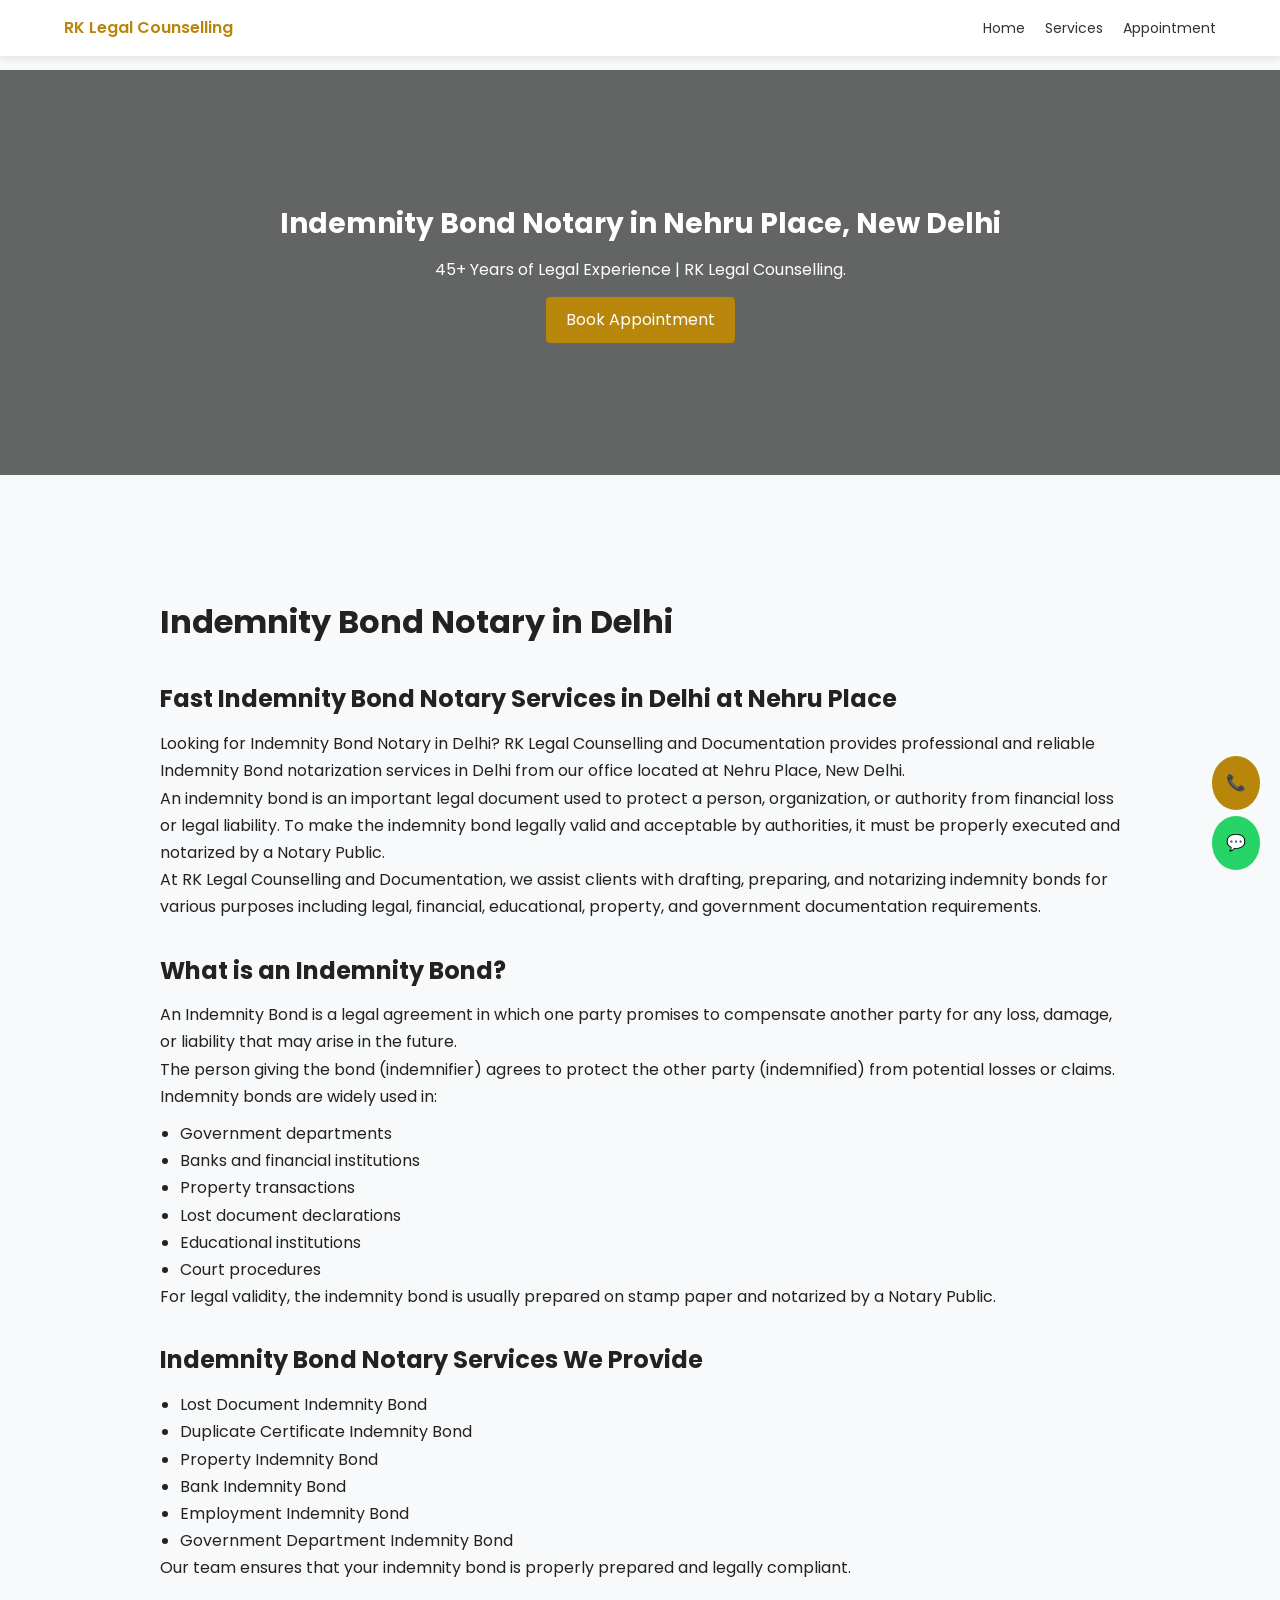
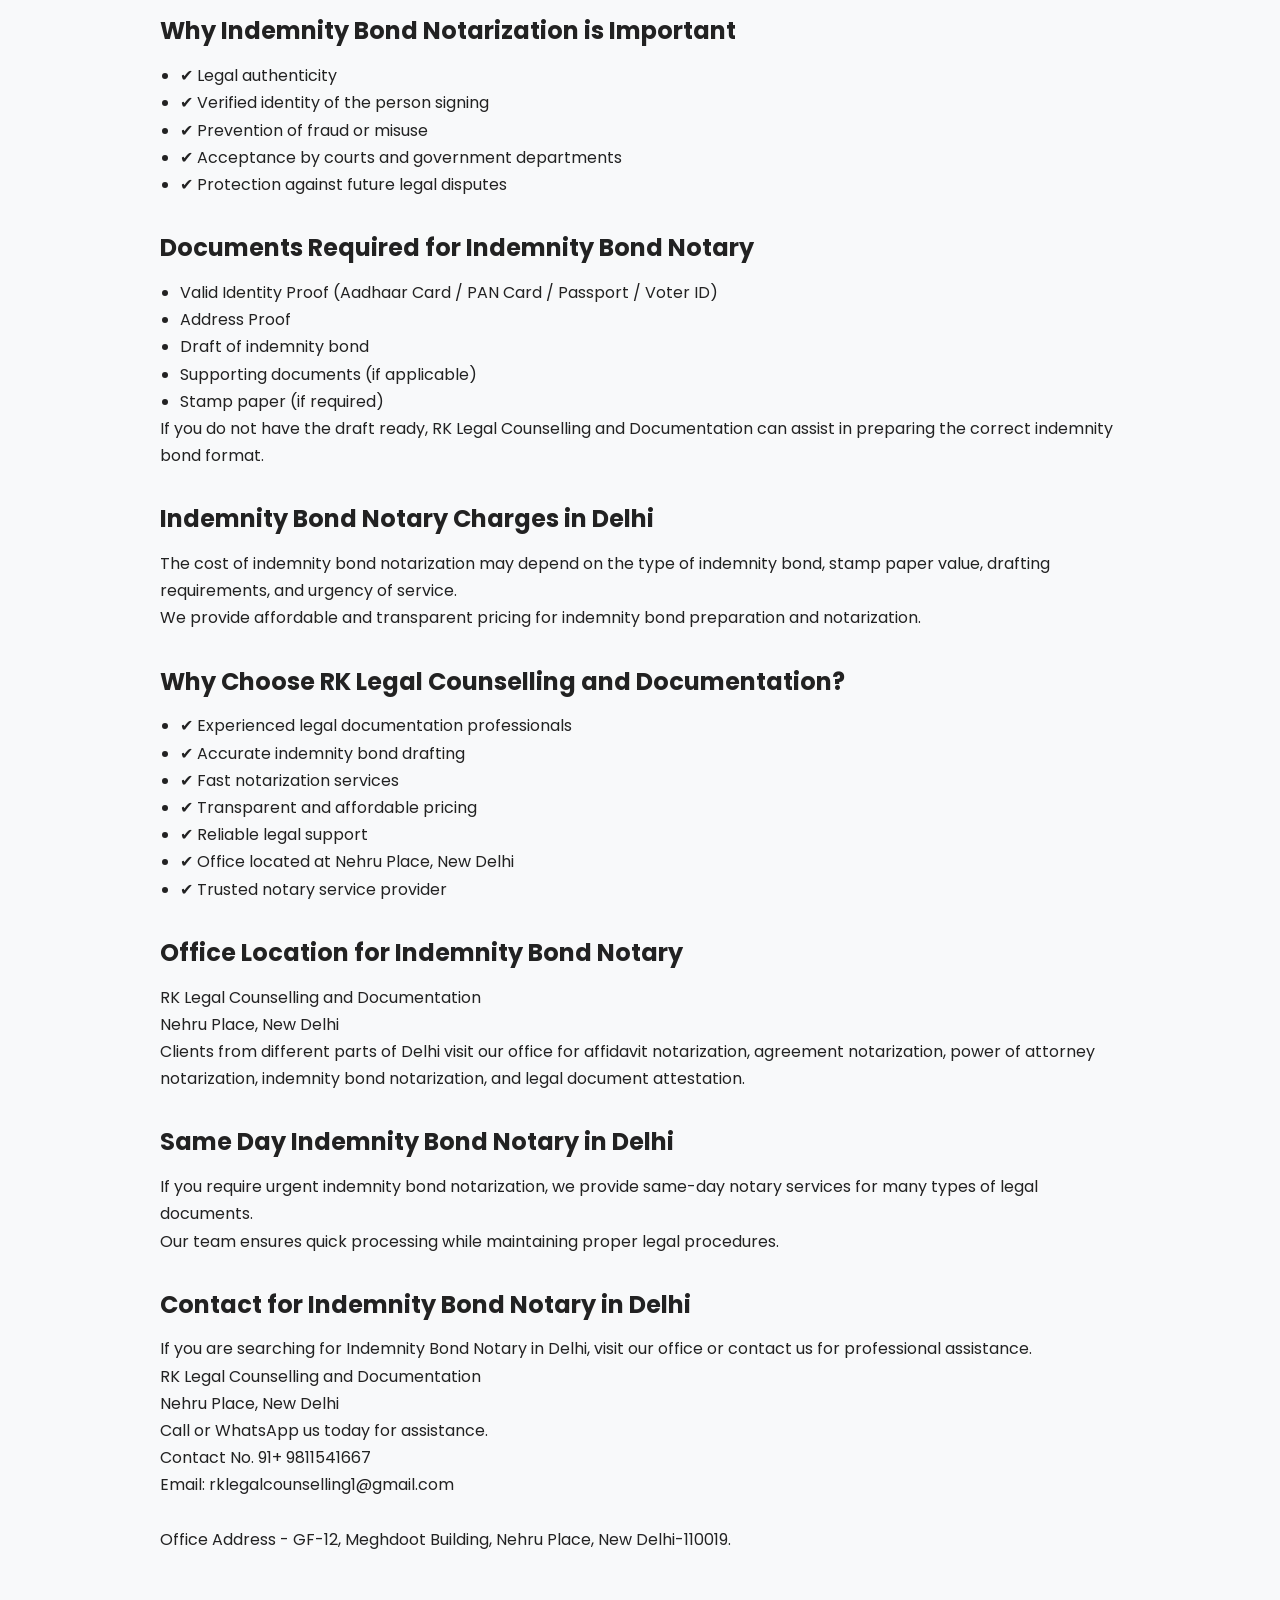
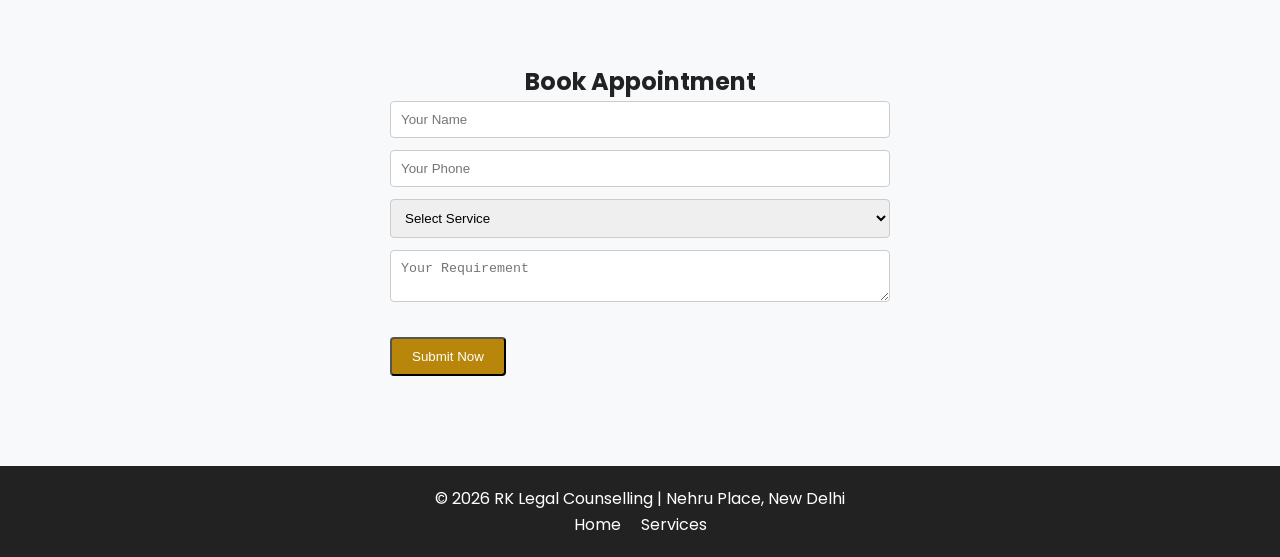
<file: indemnity-bond-notary-delhi.html>
<!DOCTYPE html>
<html lang="en">
<head>
<meta charset="UTF-8">
<meta name="viewport" content="width=device-width, initial-scale=1.0">

<title>Indemnity Bond Notary in Delhi | RK Legal Counselling and Documentation</title>

<meta name="description" content="Get indemnity bond notary services in Delhi at RK Legal Counselling and Documentation, Nehru Place. Fast and reliable notarization for legal documents.">
<link rel="icon" type="image/png" href="fevicon.png">
<link href="https://fonts.googleapis.com/css2?family=Poppins:wght@400;600&display=swap" rel="stylesheet">

<style>

/* RESET */
*{
margin:0;
padding:0;
box-sizing:border-box;
}

body{
font-family:'Poppins',sans-serif;
background:#f8f9fa;
color:#222;
line-height:1.6;
}

/* NAVBAR */
.navbar{
position:fixed;
top:0;
width:100%;
background:white;
display:flex;
justify-content:space-between;
align-items:center;
padding:15px 5%;
box-shadow:0 2px 8px rgba(0,0,0,0.1);
z-index:1000;
}

.logo a{
text-decoration:none;
color:#b8860b;
font-weight:600;
}

.nav-links{
display:flex;
gap:20px;
list-style:none;
}

.nav-links a{
text-decoration:none;
color:#333;
font-size:14px;
}

/* HERO */
.hero{
margin-top:70px;
height:45vh;
background:linear-gradient(rgba(0,0,0,.6),rgba(0,0,0,.6)),
url('https://images.unsplash.com/photo-1589829545856-d10d557cf95f');
background-size:cover;
background-position:center;
display:flex;
align-items:center;
justify-content:center;
text-align:center;
color:white;
padding:20px;
}

.hero h1{
font-size:28px;
margin-bottom:10px;
}

.btn-gold{
background:#b8860b;
color:white;
padding:10px 20px;
border-radius:4px;
text-decoration:none;
display:inline-block;
margin-top:15px;
}

/* CONTENT */
.page-content{
max-width:1000px;
margin:auto;
padding:120px 20px 60px;
line-height:1.7;
}

.page-content h1{
font-size:32px;
margin-bottom:10px;
}

.page-content h2{
margin-top:30px;
margin-bottom:10px;
}

.page-content ul{
margin-left:20px;
margin-top:10px;
}

/* APPOINTMENT */
.appointment{
padding:50px 5%;
}

form{
max-width:500px;
margin:auto;
}

form input,
form select,
form textarea{
width:100%;
padding:10px;
margin-bottom:12px;
border-radius:4px;
border:1px solid #ccc;
}


/* FOOTER */
footer{
background:#222;
color:white;
text-align:center;
padding:20px;
margin-top:40px;
}

footer a{
color:white;
text-decoration:none;
margin:0 8px;
}

/* FLOAT BUTTONS */
.float-call{
position:fixed;
bottom:90px;
right:20px;
background:#b8860b;
color:white;
padding:14px;
border-radius:50%;
text-decoration:none;
}

.float-whatsapp{
position:fixed;
bottom:30px;
right:20px;
background:#25D366;
color:white;
padding:14px;
border-radius:50%;
text-decoration:none;
}

</style>
</head>

<body>

<!-- NAVBAR -->
<nav class="navbar">
<div class="logo">
<a href="index.html">RK Legal Counselling</a>
</div>

<ul class="nav-links">
<li><a href="index.html">Home</a></li>
<li><a href="index.html#services">Services</a></li>
<li><a href="index.html#appointment">Appointment</a></li>
</ul>
</nav>


<!-- HERO -->
<section class="hero">
<div>
<h1>Indemnity Bond Notary in Nehru Place, New Delhi</h1>
<p>45+ Years of Legal Experience | RK Legal Counselling.</p>
<a href="#appointment" class="btn-gold">Book Appointment</a>
</div>
</section>


<!-- CONTENT -->
<section class="page-content">

<h1>Indemnity Bond Notary in Delhi</h1>

<h2>Fast Indemnity Bond Notary Services in Delhi at Nehru Place</h2>

<p>
Looking for Indemnity Bond Notary in Delhi? RK Legal Counselling and Documentation provides professional and reliable Indemnity Bond notarization services in Delhi from our office located at Nehru Place, New Delhi.
</p>

<p>
An indemnity bond is an important legal document used to protect a person, organization, or authority from financial loss or legal liability. To make the indemnity bond legally valid and acceptable by authorities, it must be properly executed and notarized by a Notary Public.
</p>

<p>
At RK Legal Counselling and Documentation, we assist clients with drafting, preparing, and notarizing indemnity bonds for various purposes including legal, financial, educational, property, and government documentation requirements.
</p>

<h2>What is an Indemnity Bond?</h2>

<p>
An Indemnity Bond is a legal agreement in which one party promises to compensate another party for any loss, damage, or liability that may arise in the future.
</p>

<p>
The person giving the bond (indemnifier) agrees to protect the other party (indemnified) from potential losses or claims.
</p>

<p>Indemnity bonds are widely used in:</p>

<ul>
<li>Government departments</li>
<li>Banks and financial institutions</li>
<li>Property transactions</li>
<li>Lost document declarations</li>
<li>Educational institutions</li>
<li>Court procedures</li>
</ul>

<p>
For legal validity, the indemnity bond is usually prepared on stamp paper and notarized by a Notary Public.
</p>

<h2>Indemnity Bond Notary Services We Provide</h2>

<ul>
<li>Lost Document Indemnity Bond</li>
<li>Duplicate Certificate Indemnity Bond</li>
<li>Property Indemnity Bond</li>
<li>Bank Indemnity Bond</li>
<li>Employment Indemnity Bond</li>
<li>Government Department Indemnity Bond</li>
</ul>

<p>
Our team ensures that your indemnity bond is properly prepared and legally compliant.
</p>

<h2>Why Indemnity Bond Notarization is Important</h2>

<ul>
<li>✔ Legal authenticity</li>
<li>✔ Verified identity of the person signing</li>
<li>✔ Prevention of fraud or misuse</li>
<li>✔ Acceptance by courts and government departments</li>
<li>✔ Protection against future legal disputes</li>
</ul>

<h2>Documents Required for Indemnity Bond Notary</h2>

<ul>
<li>Valid Identity Proof (Aadhaar Card / PAN Card / Passport / Voter ID)</li>
<li>Address Proof</li>
<li>Draft of indemnity bond</li>
<li>Supporting documents (if applicable)</li>
<li>Stamp paper (if required)</li>
</ul>

<p>
If you do not have the draft ready, RK Legal Counselling and Documentation can assist in preparing the correct indemnity bond format.
</p>

<h2>Indemnity Bond Notary Charges in Delhi</h2>

<p>
The cost of indemnity bond notarization may depend on the type of indemnity bond, stamp paper value, drafting requirements, and urgency of service.
</p>

<p>
We provide affordable and transparent pricing for indemnity bond preparation and notarization.
</p>

<h2>Why Choose RK Legal Counselling and Documentation?</h2>

<ul>
<li>✔ Experienced legal documentation professionals</li>
<li>✔ Accurate indemnity bond drafting</li>
<li>✔ Fast notarization services</li>
<li>✔ Transparent and affordable pricing</li>
<li>✔ Reliable legal support</li>
<li>✔ Office located at Nehru Place, New Delhi</li>
<li>✔ Trusted notary service provider</li>
</ul>

<h2>Office Location for Indemnity Bond Notary</h2>

<p>
RK Legal Counselling and Documentation<br>
Nehru Place, New Delhi
</p>

<p>
Clients from different parts of Delhi visit our office for affidavit notarization, agreement notarization, power of attorney notarization, indemnity bond notarization, and legal document attestation.
</p>

<h2>Same Day Indemnity Bond Notary in Delhi</h2>

<p>
If you require urgent indemnity bond notarization, we provide same-day notary services for many types of legal documents.
</p>

<p>
Our team ensures quick processing while maintaining proper legal procedures.
</p>

<h2>Contact for Indemnity Bond Notary in Delhi</h2>

<p>
If you are searching for Indemnity Bond Notary in Delhi, visit our office or contact us for professional assistance.
</p>

<p>
RK Legal Counselling and Documentation<br>
Nehru Place, New Delhi
</p>

<p>
Call or WhatsApp us today for assistance.
</p>
<p>
Contact No. 91+ 9811541667 <br>Email: rklegalcounselling1@gmail.com</br> 
<br> Office Address - GF-12, Meghdoot Building, Nehru Place, New Delhi-110019.</br>
</p>

</section>

<!-- APPOINTMENT -->
<section id="appointment" class="appointment">
<Center><h2 class="section-title">Book Appointment</h2></Center>

<form id="appointmentForm">
<input type="text" placeholder="Your Name" required>
<input type="tel" placeholder="Your Phone" required>

<select required>
<option>Select Service</option>
<option>Affidavit - Name Change</option>
<option>Affidavit - Marriage</option>
<option>Affidavit - Address Proof</option>
<option>Affidavit - Birth</option>
<option>Affidavit - Death</option>
<option>Affidavit - Income</option>
<option>Rent Agreement</option>
<option>Service Agreement</option>
<option>Hire Agreement</option>
<option>Partnership Agreement</option>
<option>Business Agreement</option>
<option>Property Sale Agreement</option>
<option>Property Purchase Agreement</option>
<option>General Power of Attorney</option>
<option>Special Power of Attorney</option>
<option>Document Attestation</option>
<option>Property Verification</option>
<option>Company Documentation</option>
<option>Legal Notice Drafting</option>
<option>Will Drafting</option>
<option>Loan Agreement</option>
<option>Stamp Paper Documentation</option>
<option>Gazette Name Change</option>
<option>Vehicle Sale Agreement</option>
<option>Translation of Legal Documents</option>
</select>

<textarea placeholder="Your Requirement"></textarea>

<button type="submit" class="btn-gold">Submit Now</button>
</form>
</section>

<!-- FLOAT BUTTONS -->
<a href="tel:+91XXXXXXXXXX" class="float-call">📞</a>
<a href="https://wa.me/91XXXXXXXXXX" class="float-whatsapp">💬</a>


<!-- FOOTER -->
<footer>
<p>© 2026 RK Legal Counselling | Nehru Place, New Delhi</p>
<a href="index.html">Home</a>
<a href="index.html#services">Services</a>
</footer>
 
<script> // ===============================
  // APPOINTMENT FORM SUBMIT (WHATSAPP)
  // ===============================
  const form = document.getElementById("appointmentForm");

  if (form) {
    form.addEventListener("submit", function (e) {
      e.preventDefault();

      const name = form.querySelector("input[type='text']").value.trim();
      const phone = form.querySelector("input[type='tel']").value.trim();
      const service = form.querySelector("select").value;
      const messageField = form.querySelector("textarea").value.trim();

      if (!name || !phone || service === "Select Service") {
        alert("Please fill all required fields.");
        return;
      }

      // 👉 YOUR WHATSAPP NUMBER (WITH COUNTRY CODE)
      const whatsappNumber = "918700980489";

      const message =
        "New Appointment Request:%0A%0A" +
        "Name: " + name + "%0A" +
        "Phone: " + phone + "%0A" +
        "Service: " + service + "%0A" +
        "Requirement: " + messageField;

      const whatsappURL =
        "https://wa.me/" + whatsappNumber + "?text=" + message;

      window.open(whatsappURL, "_blank");

      form.reset();
    });
  }


</script>
</body>
</html>
</file>
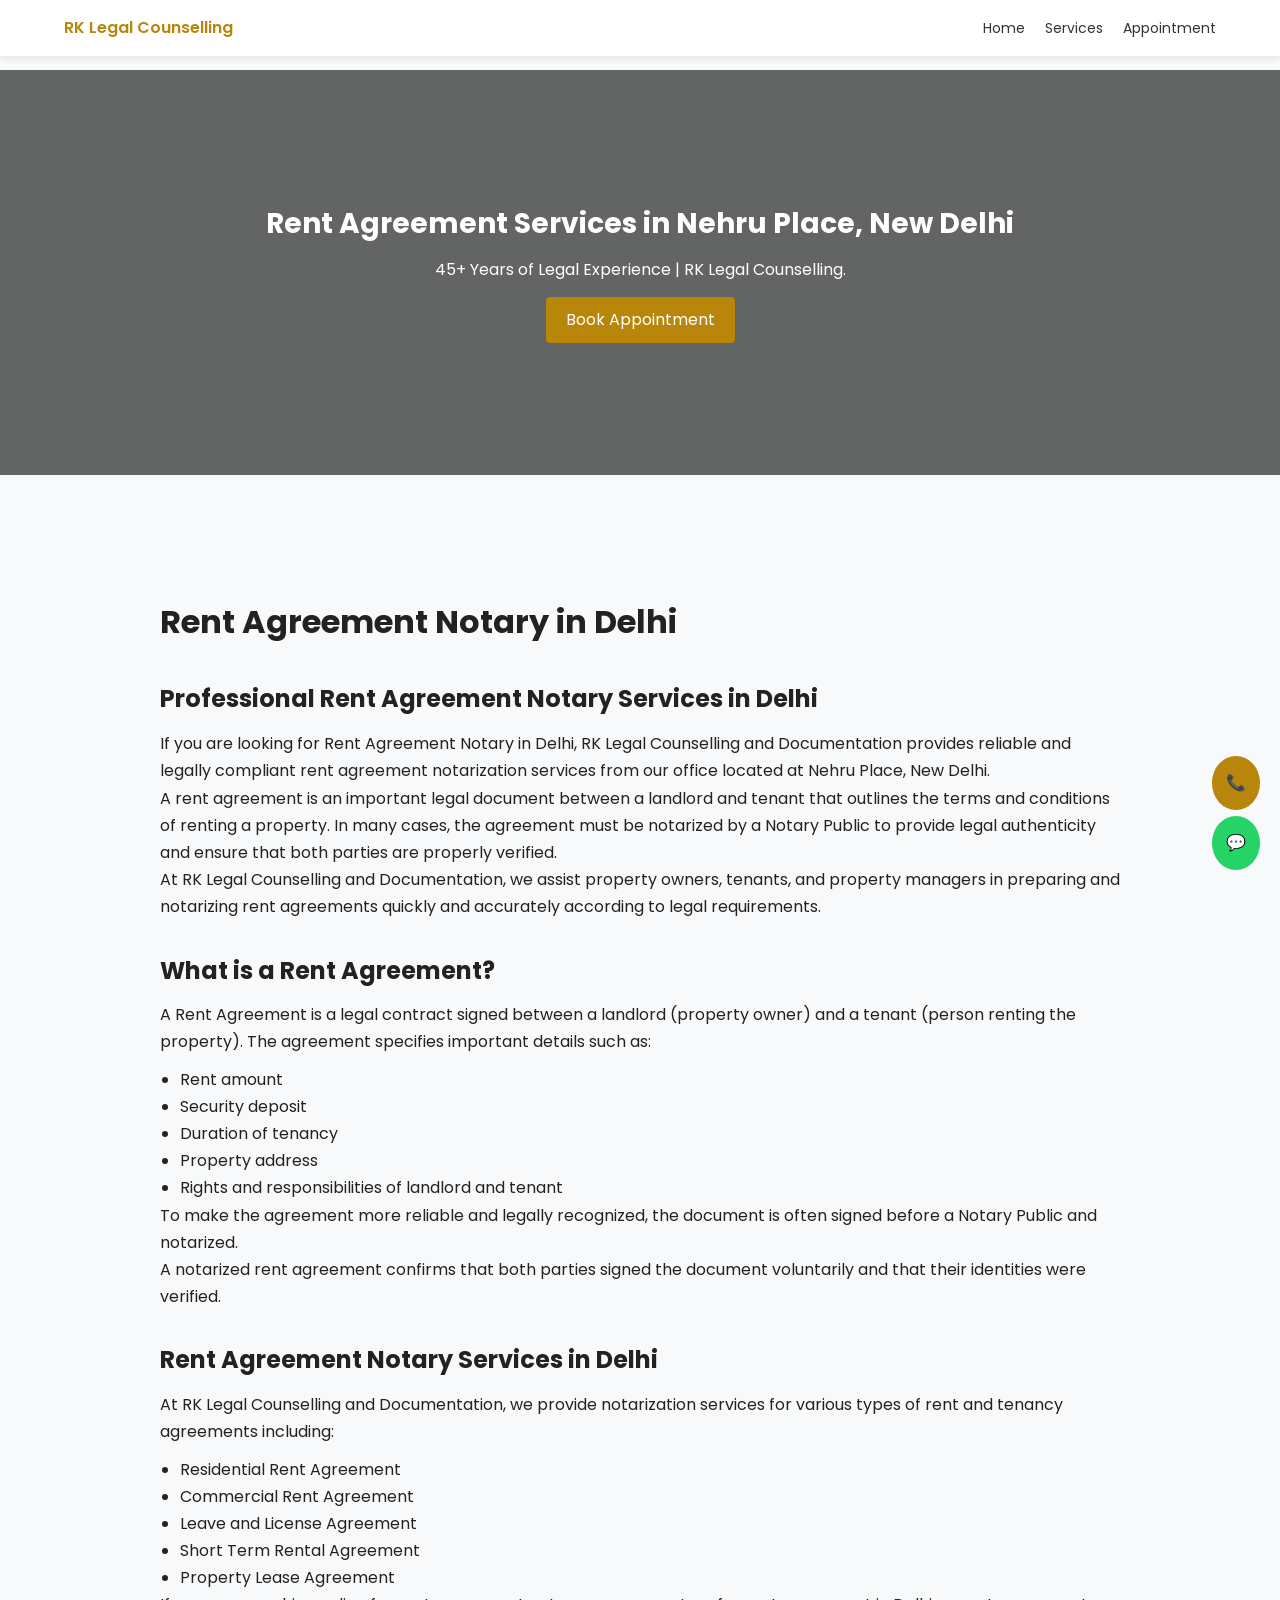
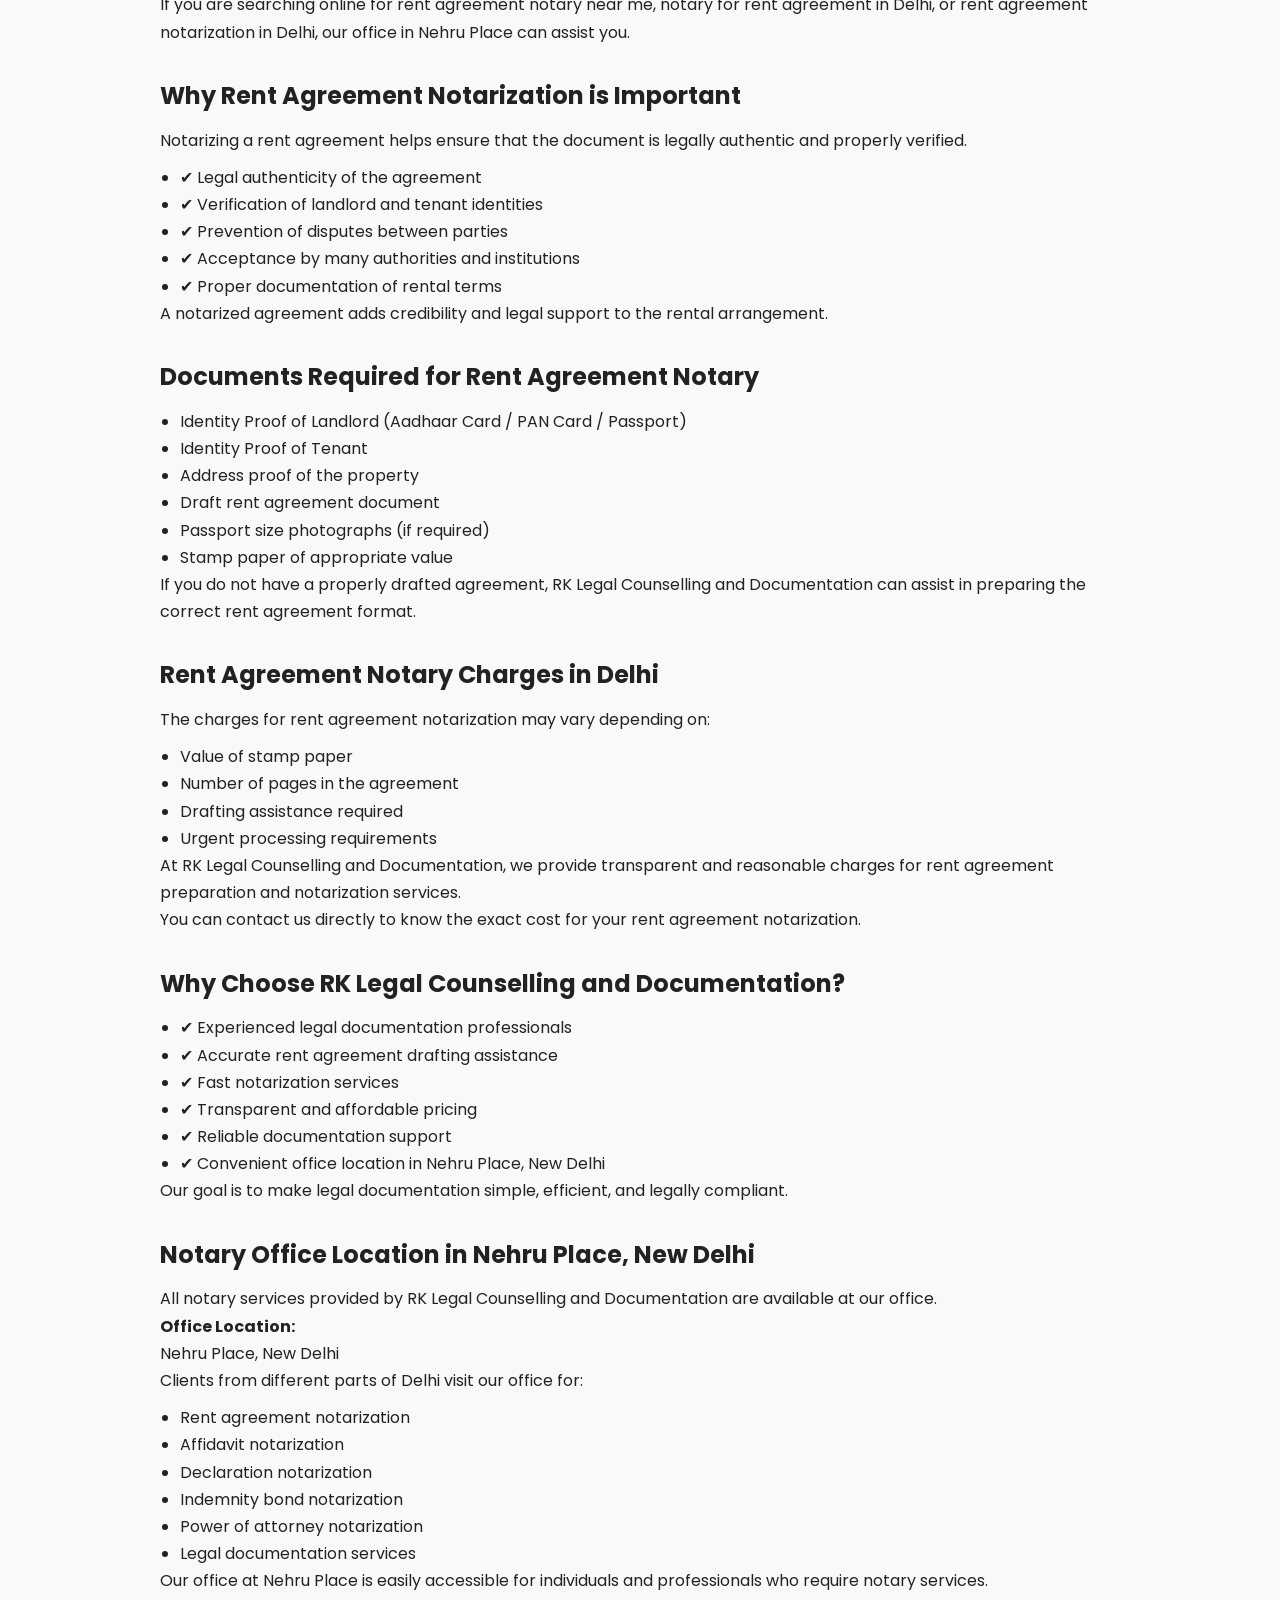
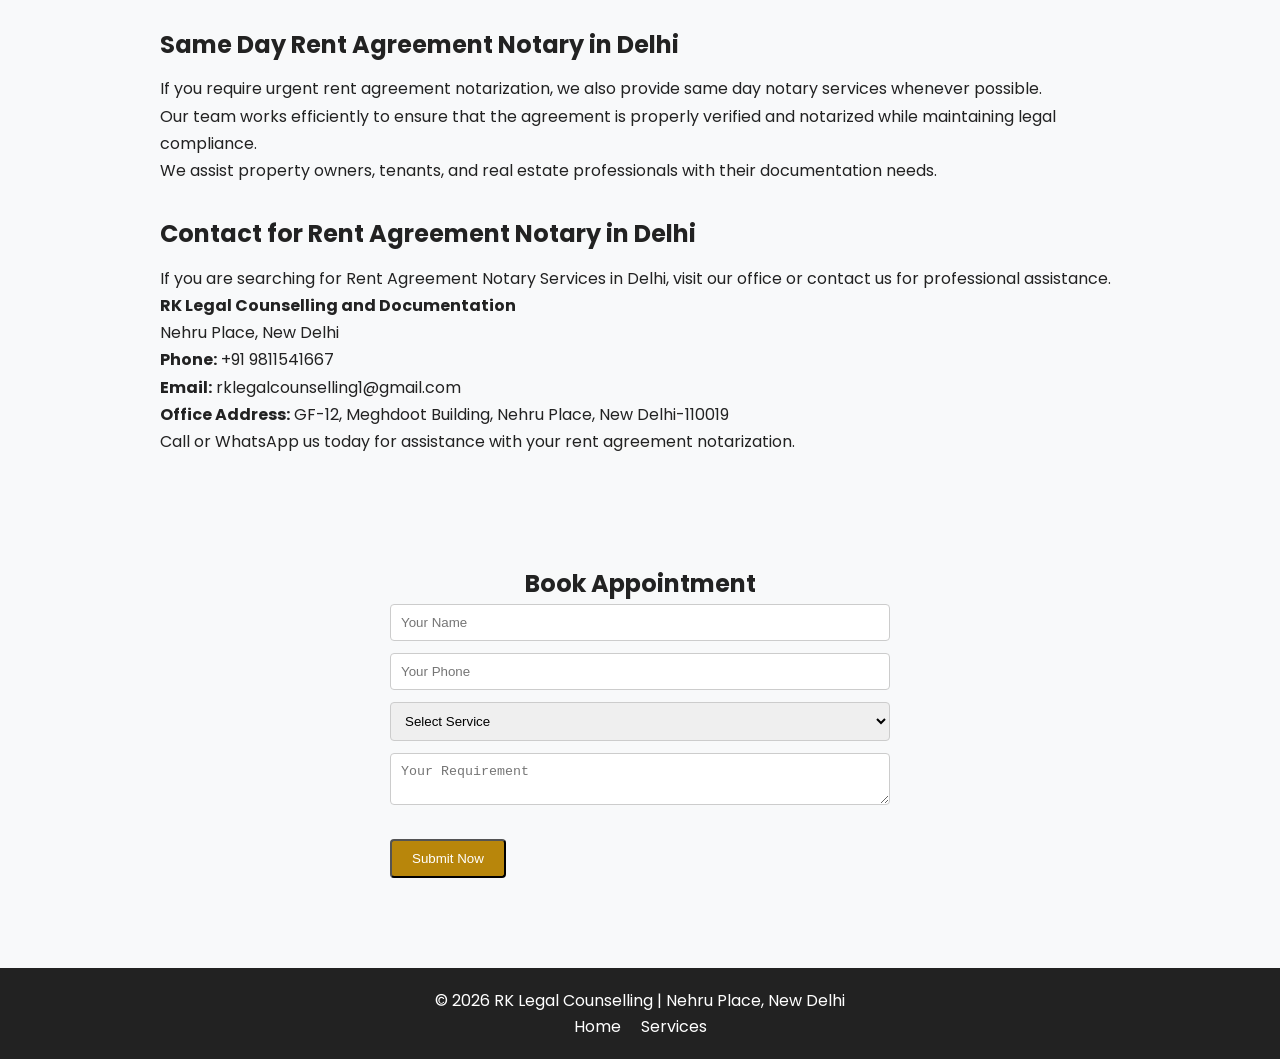
<file: rent-agreement-notary-delhi.html>
<!DOCTYPE html>
<html lang="en">
<head>
<meta charset="UTF-8">
<meta name="viewport" content="width=device-width, initial-scale=1.0">

<title>Rent Agreement Notary in Delhi | RK Legal Counselling and Documentation</title>

<meta name="description" content="Get rent agreement notary services in Delhi at RK Legal Counselling and Documentation, Nehru Place. Fast notarization for residential and commercial rent agreements.">
<link rel="icon" type="image/png" href="fevicon.png">
<link href="https://fonts.googleapis.com/css2?family=Poppins:wght@400;600&display=swap" rel="stylesheet">

<style>

/* RESET */
*{
margin:0;
padding:0;
box-sizing:border-box;
}

body{
font-family:'Poppins',sans-serif;
background:#f8f9fa;
color:#222;
line-height:1.6;
}

/* NAVBAR */
.navbar{
position:fixed;
top:0;
width:100%;
background:white;
display:flex;
justify-content:space-between;
align-items:center;
padding:15px 5%;
box-shadow:0 2px 8px rgba(0,0,0,0.1);
z-index:1000;
}

.logo a{
text-decoration:none;
color:#b8860b;
font-weight:600;
}

.nav-links{
display:flex;
gap:20px;
list-style:none;
}

.nav-links a{
text-decoration:none;
color:#333;
font-size:14px;
}

/* HERO */
.hero{
margin-top:70px;
height:45vh;
background:linear-gradient(rgba(0,0,0,.6),rgba(0,0,0,.6)),
url('https://images.unsplash.com/photo-1589829545856-d10d557cf95f');
background-size:cover;
background-position:center;
display:flex;
align-items:center;
justify-content:center;
text-align:center;
color:white;
padding:20px;
}

.hero h1{
font-size:28px;
margin-bottom:10px;
}

.btn-gold{
background:#b8860b;
color:white;
padding:10px 20px;
border-radius:4px;
text-decoration:none;
display:inline-block;
margin-top:15px;
}

/* CONTENT */
.page-content{
max-width:1000px;
margin:auto;
padding:120px 20px 60px;
line-height:1.7;
}

.page-content h1{
font-size:32px;
margin-bottom:10px;
}

.page-content h2{
margin-top:30px;
margin-bottom:10px;
}

.page-content ul{
margin-left:20px;
margin-top:10px;
}

/* APPOINTMENT */
.appointment{
padding:50px 5%;
}

form{
max-width:500px;
margin:auto;
}

form input,
form select,
form textarea{
width:100%;
padding:10px;
margin-bottom:12px;
border-radius:4px;
border:1px solid #ccc;
}


/* FOOTER */
footer{
background:#222;
color:white;
text-align:center;
padding:20px;
margin-top:40px;
}

footer a{
color:white;
text-decoration:none;
margin:0 8px;
}

/* FLOAT BUTTONS */
.float-call{
position:fixed;
bottom:90px;
right:20px;
background:#b8860b;
color:white;
padding:14px;
border-radius:50%;
text-decoration:none;
}

.float-whatsapp{
position:fixed;
bottom:30px;
right:20px;
background:#25D366;
color:white;
padding:14px;
border-radius:50%;
text-decoration:none;
}

</style>
</head>

<body>

<!-- NAVBAR -->
<nav class="navbar">
<div class="logo">
<a href="index.html">RK Legal Counselling</a>
</div>

<ul class="nav-links">
<li><a href="index.html">Home</a></li>
<li><a href="index.html#services">Services</a></li>
<li><a href="index.html#appointment">Appointment</a></li>
</ul>
</nav>


<!-- HERO -->
<section class="hero">
<div>
<h1>Rent Agreement Services in Nehru Place, New Delhi</h1>
<p>45+ Years of Legal Experience | RK Legal Counselling.</p>
<a href="#appointment" class="btn-gold">Book Appointment</a>
</div>
</section>


<!-- CONTENT -->
<section class="page-content">

<h1>Rent Agreement Notary in Delhi</h1>

<h2>Professional Rent Agreement Notary Services in Delhi</h2>

<p>
If you are looking for Rent Agreement Notary in Delhi, RK Legal Counselling and Documentation provides reliable and legally compliant rent agreement notarization services from our office located at Nehru Place, New Delhi.
</p>

<p>
A rent agreement is an important legal document between a landlord and tenant that outlines the terms and conditions of renting a property. In many cases, the agreement must be notarized by a Notary Public to provide legal authenticity and ensure that both parties are properly verified.
</p>

<p>
At RK Legal Counselling and Documentation, we assist property owners, tenants, and property managers in preparing and notarizing rent agreements quickly and accurately according to legal requirements.
</p>

<h2>What is a Rent Agreement?</h2>

<p>
A Rent Agreement is a legal contract signed between a landlord (property owner) and a tenant (person renting the property). The agreement specifies important details such as:
</p>

<ul>
<li>Rent amount</li>
<li>Security deposit</li>
<li>Duration of tenancy</li>
<li>Property address</li>
<li>Rights and responsibilities of landlord and tenant</li>
</ul>

<p>
To make the agreement more reliable and legally recognized, the document is often signed before a Notary Public and notarized.
</p>

<p>
A notarized rent agreement confirms that both parties signed the document voluntarily and that their identities were verified.
</p>

<h2>Rent Agreement Notary Services in Delhi</h2>

<p>
At RK Legal Counselling and Documentation, we provide notarization services for various types of rent and tenancy agreements including:
</p>

<ul>
<li>Residential Rent Agreement</li>
<li>Commercial Rent Agreement</li>
<li>Leave and License Agreement</li>
<li>Short Term Rental Agreement</li>
<li>Property Lease Agreement</li>
</ul>

<p>
If you are searching online for rent agreement notary near me, notary for rent agreement in Delhi, or rent agreement notarization in Delhi, our office in Nehru Place can assist you.
</p>

<h2>Why Rent Agreement Notarization is Important</h2>

<p>
Notarizing a rent agreement helps ensure that the document is legally authentic and properly verified.
</p>

<ul>
<li>✔ Legal authenticity of the agreement</li>
<li>✔ Verification of landlord and tenant identities</li>
<li>✔ Prevention of disputes between parties</li>
<li>✔ Acceptance by many authorities and institutions</li>
<li>✔ Proper documentation of rental terms</li>
</ul>

<p>
A notarized agreement adds credibility and legal support to the rental arrangement.
</p>

<h2>Documents Required for Rent Agreement Notary</h2>

<ul>
<li>Identity Proof of Landlord (Aadhaar Card / PAN Card / Passport)</li>
<li>Identity Proof of Tenant</li>
<li>Address proof of the property</li>
<li>Draft rent agreement document</li>
<li>Passport size photographs (if required)</li>
<li>Stamp paper of appropriate value</li>
</ul>

<p>
If you do not have a properly drafted agreement, RK Legal Counselling and Documentation can assist in preparing the correct rent agreement format.
</p>

<h2>Rent Agreement Notary Charges in Delhi</h2>

<p>
The charges for rent agreement notarization may vary depending on:
</p>

<ul>
<li>Value of stamp paper</li>
<li>Number of pages in the agreement</li>
<li>Drafting assistance required</li>
<li>Urgent processing requirements</li>
</ul>

<p>
At RK Legal Counselling and Documentation, we provide transparent and reasonable charges for rent agreement preparation and notarization services.
</p>

<p>
You can contact us directly to know the exact cost for your rent agreement notarization.
</p>

<h2>Why Choose RK Legal Counselling and Documentation?</h2>

<ul>
<li>✔ Experienced legal documentation professionals</li>
<li>✔ Accurate rent agreement drafting assistance</li>
<li>✔ Fast notarization services</li>
<li>✔ Transparent and affordable pricing</li>
<li>✔ Reliable documentation support</li>
<li>✔ Convenient office location in Nehru Place, New Delhi</li>
</ul>

<p>
Our goal is to make legal documentation simple, efficient, and legally compliant.
</p>

<h2>Notary Office Location in Nehru Place, New Delhi</h2>

<p>
All notary services provided by RK Legal Counselling and Documentation are available at our office.
</p>

<p>
<strong>Office Location:</strong><br>
Nehru Place, New Delhi
</p>

<p>
Clients from different parts of Delhi visit our office for:
</p>

<ul>
<li>Rent agreement notarization</li>
<li>Affidavit notarization</li>
<li>Declaration notarization</li>
<li>Indemnity bond notarization</li>
<li>Power of attorney notarization</li>
<li>Legal documentation services</li>
</ul>

<p>
Our office at Nehru Place is easily accessible for individuals and professionals who require notary services.
</p>

<h2>Same Day Rent Agreement Notary in Delhi</h2>

<p>
If you require urgent rent agreement notarization, we also provide same day notary services whenever possible.
</p>

<p>
Our team works efficiently to ensure that the agreement is properly verified and notarized while maintaining legal compliance.
</p>

<p>
We assist property owners, tenants, and real estate professionals with their documentation needs.
</p>

<h2>Contact for Rent Agreement Notary in Delhi</h2>

<p>
If you are searching for Rent Agreement Notary Services in Delhi, visit our office or contact us for professional assistance.
</p>

<p>
<strong>RK Legal Counselling and Documentation</strong><br>
Nehru Place, New Delhi
</p>

<p>
<strong>Phone:</strong> +91 9811541667<br>
<strong>Email:</strong> rklegalcounselling1@gmail.com<br>
<strong>Office Address:</strong> GF-12, Meghdoot Building, Nehru Place, New Delhi-110019
</p>

<p>
Call or WhatsApp us today for assistance with your rent agreement notarization.
</p>

</section>

<!-- APPOINTMENT -->
<section id="appointment" class="appointment">
<Center><h2 class="section-title">Book Appointment</h2></Center>

<form id="appointmentForm">
<input type="text" placeholder="Your Name" required>
<input type="tel" placeholder="Your Phone" required>

<select required>
<option>Select Service</option>
<option>Affidavit - Name Change</option>
<option>Affidavit - Marriage</option>
<option>Affidavit - Address Proof</option>
<option>Affidavit - Birth</option>
<option>Affidavit - Death</option>
<option>Affidavit - Income</option>
<option>Rent Agreement</option>
<option>Service Agreement</option>
<option>Hire Agreement</option>
<option>Partnership Agreement</option>
<option>Business Agreement</option>
<option>Property Sale Agreement</option>
<option>Property Purchase Agreement</option>
<option>General Power of Attorney</option>
<option>Special Power of Attorney</option>
<option>Document Attestation</option>
<option>Property Verification</option>
<option>Company Documentation</option>
<option>Legal Notice Drafting</option>
<option>Will Drafting</option>
<option>Loan Agreement</option>
<option>Stamp Paper Documentation</option>
<option>Gazette Name Change</option>
<option>Vehicle Sale Agreement</option>
<option>Translation of Legal Documents</option>
</select>

<textarea placeholder="Your Requirement"></textarea>

<button type="submit" class="btn-gold">Submit Now</button>
</form>
</section>

<!-- FLOAT BUTTONS -->
<a href="tel:+91XXXXXXXXXX" class="float-call">📞</a>
<a href="https://wa.me/91XXXXXXXXXX" class="float-whatsapp">💬</a>


<!-- FOOTER -->
<footer>
<p>© 2026 RK Legal Counselling | Nehru Place, New Delhi</p>
<a href="index.html">Home</a>
<a href="index.html#services">Services</a>
</footer>
 
<script> // ===============================
  // APPOINTMENT FORM SUBMIT (WHATSAPP)
  // ===============================
  const form = document.getElementById("appointmentForm");

  if (form) {
    form.addEventListener("submit", function (e) {
      e.preventDefault();

      const name = form.querySelector("input[type='text']").value.trim();
      const phone = form.querySelector("input[type='tel']").value.trim();
      const service = form.querySelector("select").value;
      const messageField = form.querySelector("textarea").value.trim();

      if (!name || !phone || service === "Select Service") {
        alert("Please fill all required fields.");
        return;
      }

      // 👉 YOUR WHATSAPP NUMBER (WITH COUNTRY CODE)
      const whatsappNumber = "918700980489";

      const message =
        "New Appointment Request:%0A%0A" +
        "Name: " + name + "%0A" +
        "Phone: " + phone + "%0A" +
        "Service: " + service + "%0A" +
        "Requirement: " + messageField;

      const whatsappURL =
        "https://wa.me/" + whatsappNumber + "?text=" + message;

      window.open(whatsappURL, "_blank");

      form.reset();
    });
  }


</script>
</body>
</html>
</file>
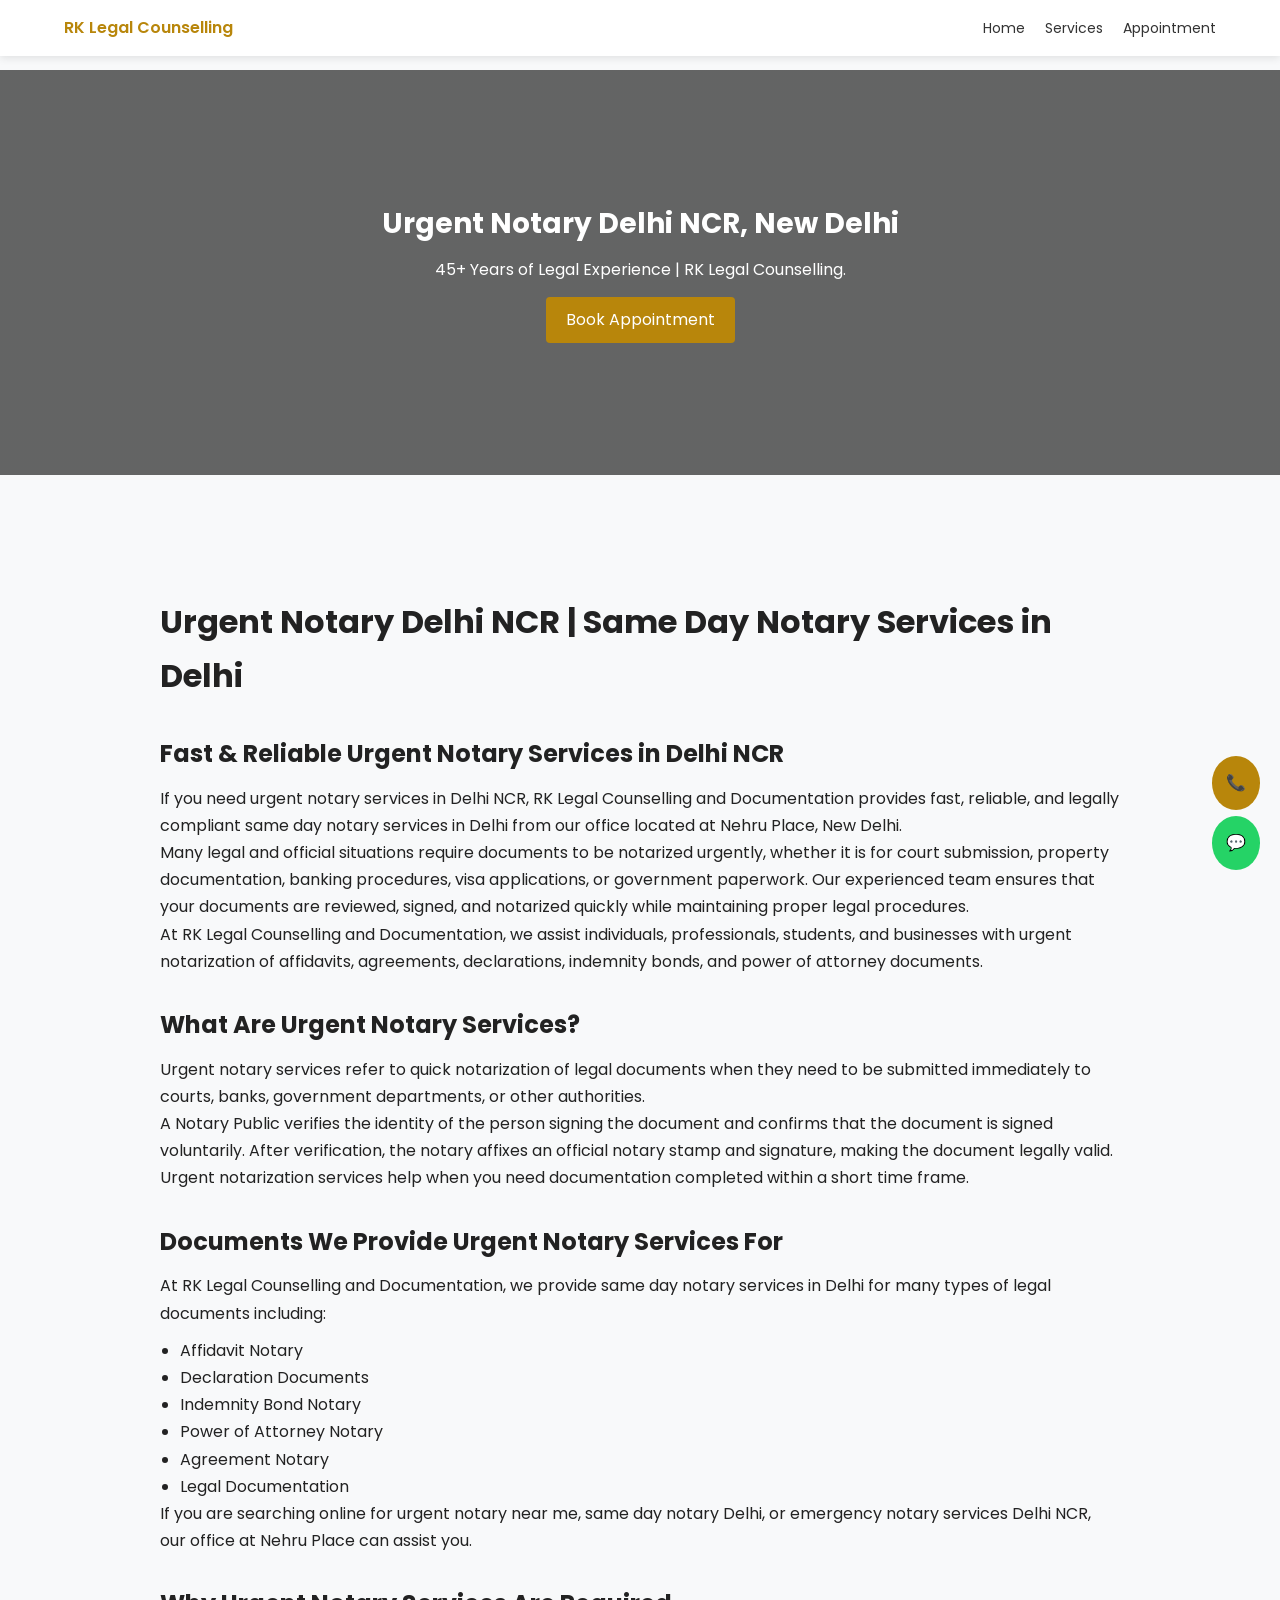
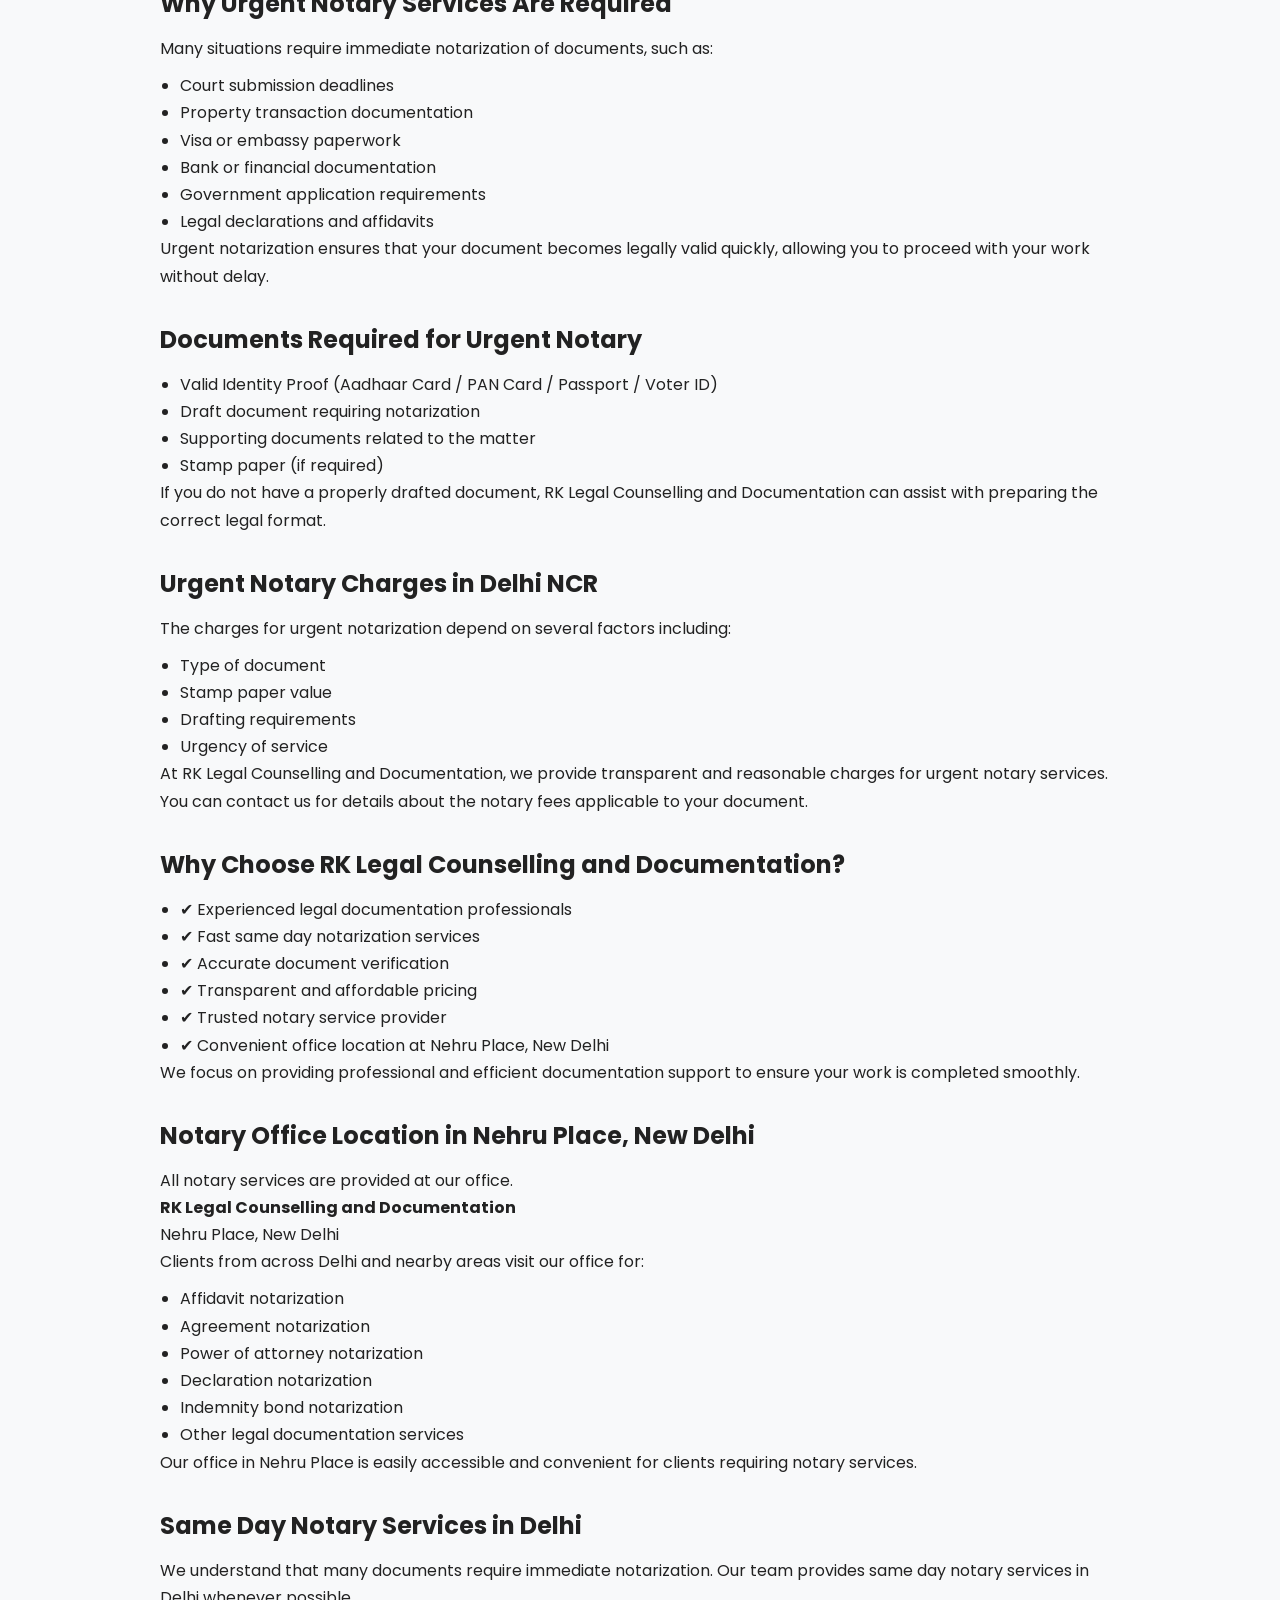
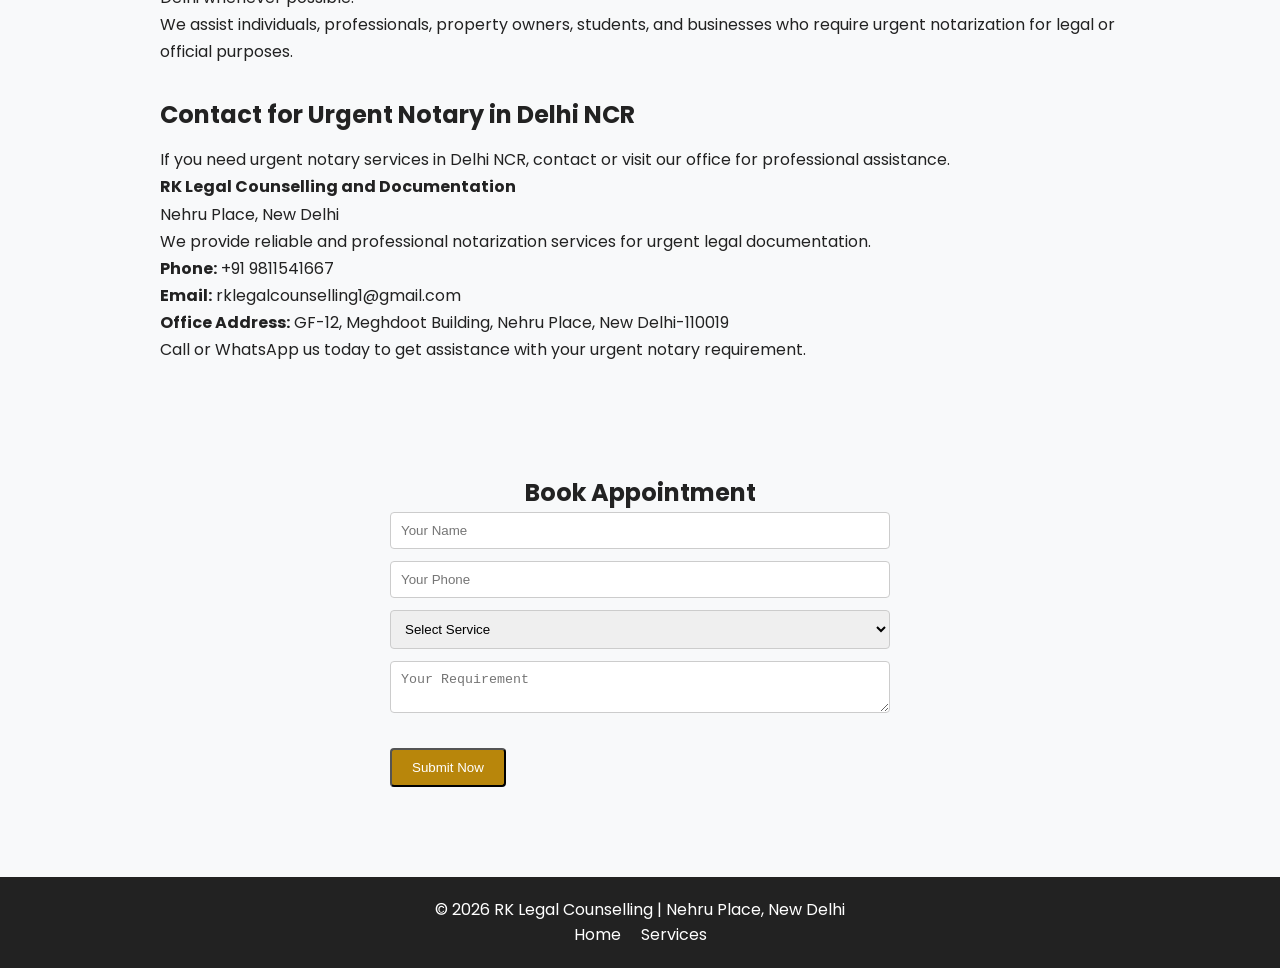
<file: urgent-notary-delhi-ncr.html>
<!DOCTYPE html>
<html lang="en">
<head>
<meta charset="UTF-8">
<meta name="viewport" content="width=device-width, initial-scale=1.0">

<title>Urgent Notary Delhi NCR | Same Day Notary Services in Delhi</title>

<meta name="description" content="Need urgent notary services in Delhi NCR? RK Legal Counselling and Documentation in Nehru Place provides fast same day notarization for affidavits, agreements and legal documents.">
<link rel="icon" type="image/png" href="fevicon.png">
<link href="https://fonts.googleapis.com/css2?family=Poppins:wght@400;600&display=swap" rel="stylesheet">

<style>

/* RESET */
*{
margin:0;
padding:0;
box-sizing:border-box;
}

body{
font-family:'Poppins',sans-serif;
background:#f8f9fa;
color:#222;
line-height:1.6;
}

/* NAVBAR */
.navbar{
position:fixed;
top:0;
width:100%;
background:white;
display:flex;
justify-content:space-between;
align-items:center;
padding:15px 5%;
box-shadow:0 2px 8px rgba(0,0,0,0.1);
z-index:1000;
}

.logo a{
text-decoration:none;
color:#b8860b;
font-weight:600;
}

.nav-links{
display:flex;
gap:20px;
list-style:none;
}

.nav-links a{
text-decoration:none;
color:#333;
font-size:14px;
}

/* HERO */
.hero{
margin-top:70px;
height:45vh;
background:linear-gradient(rgba(0,0,0,.6),rgba(0,0,0,.6)),
url('https://images.unsplash.com/photo-1589829545856-d10d557cf95f');
background-size:cover;
background-position:center;
display:flex;
align-items:center;
justify-content:center;
text-align:center;
color:white;
padding:20px;
}

.hero h1{
font-size:28px;
margin-bottom:10px;
}

.btn-gold{
background:#b8860b;
color:white;
padding:10px 20px;
border-radius:4px;
text-decoration:none;
display:inline-block;
margin-top:15px;
}

/* CONTENT */
.page-content{
max-width:1000px;
margin:auto;
padding:120px 20px 60px;
line-height:1.7;
}

.page-content h1{
font-size:32px;
margin-bottom:10px;
}

.page-content h2{
margin-top:30px;
margin-bottom:10px;
}

.page-content ul{
margin-left:20px;
margin-top:10px;
}

/* APPOINTMENT */
.appointment{
padding:50px 5%;
}

form{
max-width:500px;
margin:auto;
}

form input,
form select,
form textarea{
width:100%;
padding:10px;
margin-bottom:12px;
border-radius:4px;
border:1px solid #ccc;
}


/* FOOTER */
footer{
background:#222;
color:white;
text-align:center;
padding:20px;
margin-top:40px;
}

footer a{
color:white;
text-decoration:none;
margin:0 8px;
}

/* FLOAT BUTTONS */
.float-call{
position:fixed;
bottom:90px;
right:20px;
background:#b8860b;
color:white;
padding:14px;
border-radius:50%;
text-decoration:none;
}

.float-whatsapp{
position:fixed;
bottom:30px;
right:20px;
background:#25D366;
color:white;
padding:14px;
border-radius:50%;
text-decoration:none;
}

</style>
</head>

<body>

<!-- NAVBAR -->
<nav class="navbar">
<div class="logo">
<a href="index.html">RK Legal Counselling</a>
</div>

<ul class="nav-links">
<li><a href="index.html">Home</a></li>
<li><a href="index.html#services">Services</a></li>
<li><a href="index.html#appointment">Appointment</a></li>
</ul>
</nav>


<!-- HERO -->
<section class="hero">
<div>
<h1>Urgent Notary Delhi NCR, New Delhi</h1>
<p>45+ Years of Legal Experience | RK Legal Counselling.</p>
<a href="#appointment" class="btn-gold">Book Appointment</a>
</div>
</section>


<!-- CONTENT -->
<section class="page-content">

<h1>Urgent Notary Delhi NCR | Same Day Notary Services in Delhi</h1>

<h2>Fast & Reliable Urgent Notary Services in Delhi NCR</h2>

<p>
If you need urgent notary services in Delhi NCR, RK Legal Counselling and Documentation provides fast, reliable, and legally compliant same day notary services in Delhi from our office located at Nehru Place, New Delhi.
</p>

<p>
Many legal and official situations require documents to be notarized urgently, whether it is for court submission, property documentation, banking procedures, visa applications, or government paperwork. Our experienced team ensures that your documents are reviewed, signed, and notarized quickly while maintaining proper legal procedures.
</p>

<p>
At RK Legal Counselling and Documentation, we assist individuals, professionals, students, and businesses with urgent notarization of affidavits, agreements, declarations, indemnity bonds, and power of attorney documents.
</p>

<h2>What Are Urgent Notary Services?</h2>

<p>
Urgent notary services refer to quick notarization of legal documents when they need to be submitted immediately to courts, banks, government departments, or other authorities.
</p>

<p>
A Notary Public verifies the identity of the person signing the document and confirms that the document is signed voluntarily. After verification, the notary affixes an official notary stamp and signature, making the document legally valid.
</p>

<p>
Urgent notarization services help when you need documentation completed within a short time frame.
</p>

<h2>Documents We Provide Urgent Notary Services For</h2>

<p>
At RK Legal Counselling and Documentation, we provide same day notary services in Delhi for many types of legal documents including:
</p>

<ul>
<li>Affidavit Notary</li>
<li>Declaration Documents</li>
<li>Indemnity Bond Notary</li>
<li>Power of Attorney Notary</li>
<li>Agreement Notary</li>
<li>Legal Documentation</li>
</ul>

<p>
If you are searching online for urgent notary near me, same day notary Delhi, or emergency notary services Delhi NCR, our office at Nehru Place can assist you.
</p>

<h2>Why Urgent Notary Services Are Required</h2>

<p>
Many situations require immediate notarization of documents, such as:
</p>

<ul>
<li>Court submission deadlines</li>
<li>Property transaction documentation</li>
<li>Visa or embassy paperwork</li>
<li>Bank or financial documentation</li>
<li>Government application requirements</li>
<li>Legal declarations and affidavits</li>
</ul>

<p>
Urgent notarization ensures that your document becomes legally valid quickly, allowing you to proceed with your work without delay.
</p>

<h2>Documents Required for Urgent Notary</h2>

<ul>
<li>Valid Identity Proof (Aadhaar Card / PAN Card / Passport / Voter ID)</li>
<li>Draft document requiring notarization</li>
<li>Supporting documents related to the matter</li>
<li>Stamp paper (if required)</li>
</ul>

<p>
If you do not have a properly drafted document, RK Legal Counselling and Documentation can assist with preparing the correct legal format.
</p>

<h2>Urgent Notary Charges in Delhi NCR</h2>

<p>
The charges for urgent notarization depend on several factors including:
</p>

<ul>
<li>Type of document</li>
<li>Stamp paper value</li>
<li>Drafting requirements</li>
<li>Urgency of service</li>
</ul>

<p>
At RK Legal Counselling and Documentation, we provide transparent and reasonable charges for urgent notary services.
</p>

<p>
You can contact us for details about the notary fees applicable to your document.
</p>

<h2>Why Choose RK Legal Counselling and Documentation?</h2>

<ul>
<li>✔ Experienced legal documentation professionals</li>
<li>✔ Fast same day notarization services</li>
<li>✔ Accurate document verification</li>
<li>✔ Transparent and affordable pricing</li>
<li>✔ Trusted notary service provider</li>
<li>✔ Convenient office location at Nehru Place, New Delhi</li>
</ul>

<p>
We focus on providing professional and efficient documentation support to ensure your work is completed smoothly.
</p>

<h2>Notary Office Location in Nehru Place, New Delhi</h2>

<p>
All notary services are provided at our office.
</p>

<p>
<strong>RK Legal Counselling and Documentation</strong><br>
Nehru Place, New Delhi
</p>

<p>
Clients from across Delhi and nearby areas visit our office for:
</p>

<ul>
<li>Affidavit notarization</li>
<li>Agreement notarization</li>
<li>Power of attorney notarization</li>
<li>Declaration notarization</li>
<li>Indemnity bond notarization</li>
<li>Other legal documentation services</li>
</ul>

<p>
Our office in Nehru Place is easily accessible and convenient for clients requiring notary services.
</p>

<h2>Same Day Notary Services in Delhi</h2>

<p>
We understand that many documents require immediate notarization. Our team provides same day notary services in Delhi whenever possible.
</p>

<p>
We assist individuals, professionals, property owners, students, and businesses who require urgent notarization for legal or official purposes.
</p>

<h2>Contact for Urgent Notary in Delhi NCR</h2>

<p>
If you need urgent notary services in Delhi NCR, contact or visit our office for professional assistance.
</p>

<p>
<strong>RK Legal Counselling and Documentation</strong><br>
Nehru Place, New Delhi
</p>

<p>
We provide reliable and professional notarization services for urgent legal documentation.
</p>

<p>
<strong>Phone:</strong> +91 9811541667<br>
<strong>Email:</strong> rklegalcounselling1@gmail.com<br>
<strong>Office Address:</strong> GF-12, Meghdoot Building, Nehru Place, New Delhi-110019
</p>

<p>
Call or WhatsApp us today to get assistance with your urgent notary requirement.
</p>

</section>

<!-- APPOINTMENT -->
<section id="appointment" class="appointment">
<Center><h2 class="section-title">Book Appointment</h2></Center>

<form id="appointmentForm">
<input type="text" placeholder="Your Name" required>
<input type="tel" placeholder="Your Phone" required>

<select required>
<option>Select Service</option>
<option>Affidavit - Name Change</option>
<option>Affidavit - Marriage</option>
<option>Affidavit - Address Proof</option>
<option>Affidavit - Birth</option>
<option>Affidavit - Death</option>
<option>Affidavit - Income</option>
<option>Rent Agreement</option>
<option>Service Agreement</option>
<option>Hire Agreement</option>
<option>Partnership Agreement</option>
<option>Business Agreement</option>
<option>Property Sale Agreement</option>
<option>Property Purchase Agreement</option>
<option>General Power of Attorney</option>
<option>Special Power of Attorney</option>
<option>Document Attestation</option>
<option>Property Verification</option>
<option>Company Documentation</option>
<option>Legal Notice Drafting</option>
<option>Will Drafting</option>
<option>Loan Agreement</option>
<option>Stamp Paper Documentation</option>
<option>Gazette Name Change</option>
<option>Vehicle Sale Agreement</option>
<option>Translation of Legal Documents</option>
</select>

<textarea placeholder="Your Requirement"></textarea>

<button type="submit" class="btn-gold">Submit Now</button>
</form>
</section>

<!-- FLOAT BUTTONS -->
<a href="tel:+91XXXXXXXXXX" class="float-call">📞</a>
<a href="https://wa.me/91XXXXXXXXXX" class="float-whatsapp">💬</a>


<!-- FOOTER -->
<footer>
<p>© 2026 RK Legal Counselling | Nehru Place, New Delhi</p>
<a href="index.html">Home</a>
<a href="index.html#services">Services</a>
</footer>
 
<script> // ===============================
  // APPOINTMENT FORM SUBMIT (WHATSAPP)
  // ===============================
  const form = document.getElementById("appointmentForm");

  if (form) {
    form.addEventListener("submit", function (e) {
      e.preventDefault();

      const name = form.querySelector("input[type='text']").value.trim();
      const phone = form.querySelector("input[type='tel']").value.trim();
      const service = form.querySelector("select").value;
      const messageField = form.querySelector("textarea").value.trim();

      if (!name || !phone || service === "Select Service") {
        alert("Please fill all required fields.");
        return;
      }

      // 👉 YOUR WHATSAPP NUMBER (WITH COUNTRY CODE)
      const whatsappNumber = "918700980489";

      const message =
        "New Appointment Request:%0A%0A" +
        "Name: " + name + "%0A" +
        "Phone: " + phone + "%0A" +
        "Service: " + service + "%0A" +
        "Requirement: " + messageField;

      const whatsappURL =
        "https://wa.me/" + whatsappNumber + "?text=" + message;

      window.open(whatsappURL, "_blank");

      form.reset();
    });
  }


</script>
</body>
</html>
</file>
